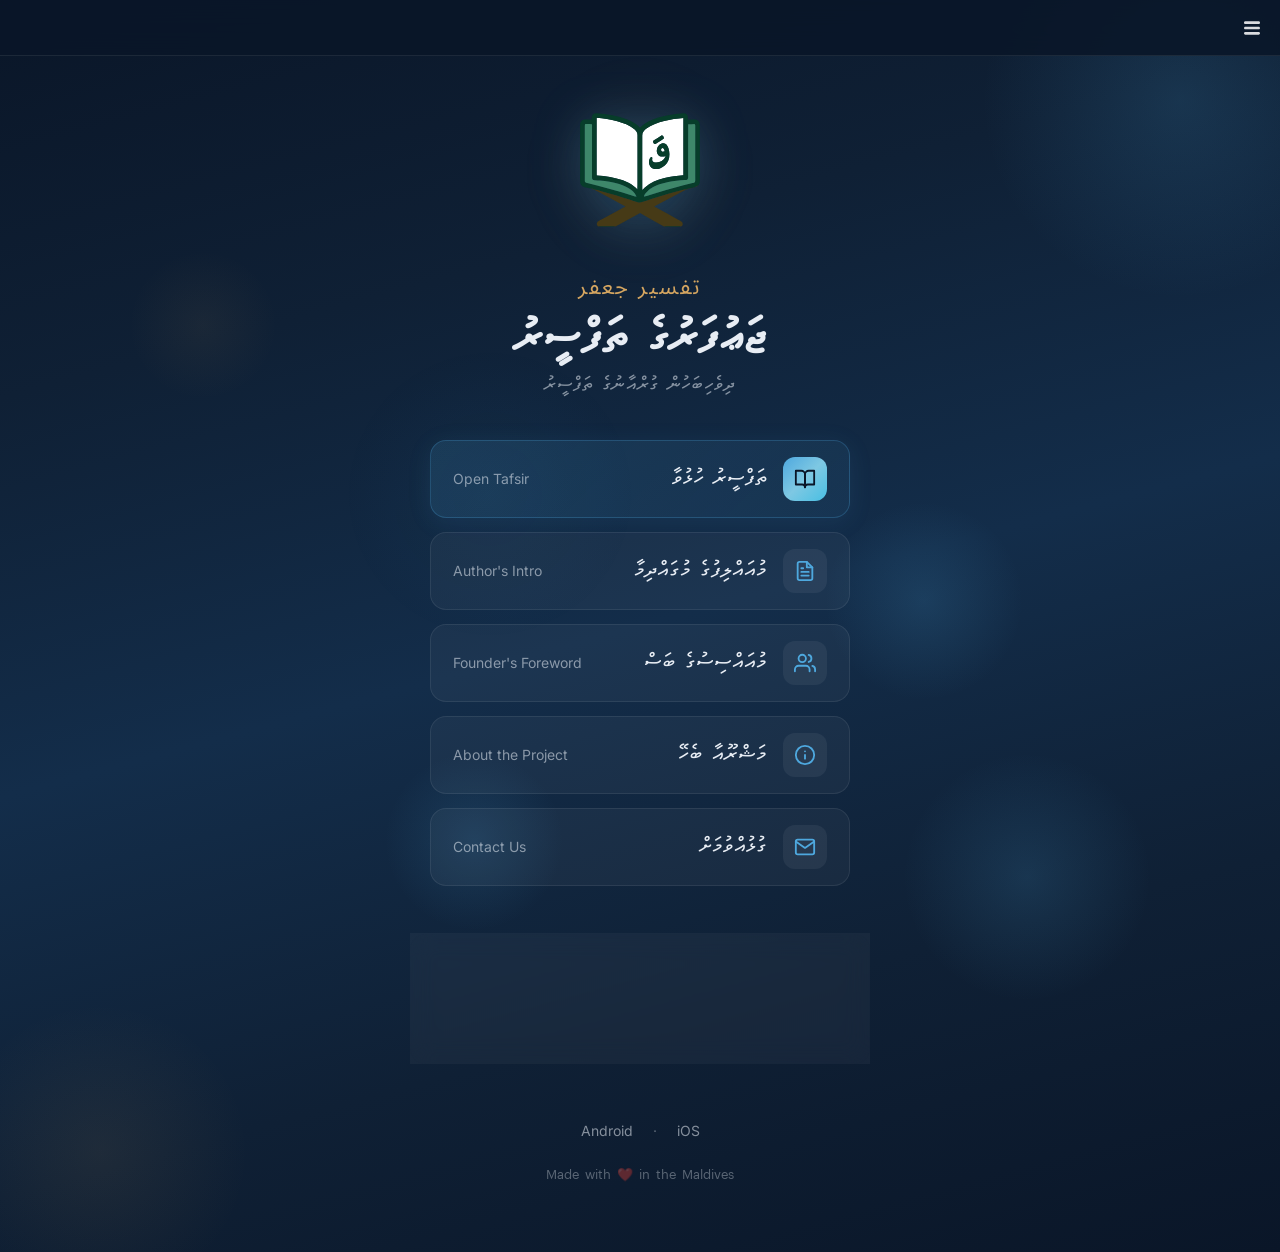
<file: app/src/main/assets/books/index.html>
<!doctype html>
<html lang="dv" class="notranslate" translate="no">
  <head>
    <meta name="google" content="notranslate" />
    <title>ޖަޢުފަރުގެ ތަފްސީރު</title>
    <meta
      name="description"
      content="ޖަޢުފަރު ފައިޒުގެ ދިވެހި ތަފްސީރު | Jaufar's Dhivehi Tafsir App"
    />
    <meta
      name="keywords"
      content="jaufar tafsir, dhivehi tafsir, quran dhivehi, ޖަޢުފަރުގެ ތަފްސީރު, ތަފްސީރު, ޤުރްއާން, ދިވެހި"
    />
    <meta charset="utf-8" />
    <meta name="viewport" content="width=device-width, initial-scale=1" />
    <meta itemprop="name" content="Jaufar Tafsir" />
    <meta itemprop="description" content="ޖަޢުފަރުގެ ތަފްސީރު" />
    <meta itemprop="image" content="../img/logo/logo.svg" />
    <meta property="og:title" content="Jaufar Tafsir" />
    <meta property="og:type" content="website" />
    <meta property="og:image" content="../img/logo/logo.svg" />
    <link rel="icon" href="../img/logo/logo.svg" type="image/svg+xml" />
    <meta name="theme-color" content="#0a1628" />

    <!-- Fonts -->
    <link rel="preconnect" href="https://fonts.googleapis.com" />
    <link rel="preconnect" href="https://fonts.gstatic.com" crossorigin />
    <link
      href="https://fonts.googleapis.com/css2?family=Inter:wght@300;400;500;600;700&display=swap"
      rel="stylesheet"
    />

    <style>
      /* Critical styles to prevent FOUC and huge logo */
      :root {
        --home-bg: #0a1628;
      }
      html {
        background-color: var(--home-bg);
        visibility: hidden;
        opacity: 0;
      }
      .home-logo {
        width: 120px;
        height: 120px;
        max-width: 120px;
      }
      @media (max-width: 599px) {
        .home-logo {
          width: 96px;
          height: 96px;
        }
      }
    </style>

    <!-- Load CSS synchronously for local assets to prevent FOUC -->
    <link rel="stylesheet" href="../css/app-theme.css" />
    <link rel="stylesheet" href="../css/base-styles.css" />
    <link rel="stylesheet" href="../css/navbar.css" />
    <script src="../js/navbar.js"></script>

    <!-- index specific resources -->
    <link rel="stylesheet" href="../css/index.css" />
    <script src="../js/index.js"></script>
  </head>

  <body>
    <div id="navbar-container"></div>

    <!-- Hero Section -->
    <main class="home-main" id="homeMain">
      <!-- Animated background particles -->
      <div class="particles" aria-hidden="true">
        <div class="particle"></div>
        <div class="particle"></div>
        <div class="particle"></div>
        <div class="particle"></div>
        <div class="particle"></div>
        <div class="particle"></div>
      </div>

      <!-- Logo Area -->
      <div class="home-logo-wrapper" id="logoWrapper">
        <div class="home-logo-glow"></div>
        <img
          src="../img/logo/logo-noText.svg"
          alt="Jaufar Tafsir Logo"
          class="home-logo"
          id="homeLogo"
          width="120"
          height="120"
        />
      </div>

      <!-- App Title -->
      <h1 class="home-title" id="homeTitle">
        <span class="home-title-ar">تفسير جعفر</span>
        <span class="home-title-dv">ޖަޢުފަރުގެ ތަފްސީރު</span>
      </h1>

      <p class="home-subtitle" id="homeSubtitle">
        ދިވެހިބަހުން ގުރްއާނުގެ ތަފްސީރު
      </p>

      <!-- Action Buttons -->
      <nav class="home-nav" id="homeNav" aria-label="Main Navigation">
        <a
          href="../books/jaufarTafsir.html"
          class="home-btn home-btn-primary"
          id="btnOpenTafsir"
        >
          <span class="home-btn-icon">
            <svg
              viewBox="0 0 24 24"
              fill="none"
              stroke="currentColor"
              stroke-width="2"
              stroke-linecap="round"
              stroke-linejoin="round"
            >
              <path d="M2 3h6a4 4 0 0 1 4 4v14a3 3 0 0 0-3-3H2z"></path>
              <path d="M22 3h-6a4 4 0 0 0-4 4v14a3 3 0 0 1 3-3h7z"></path>
            </svg>
          </span>
          <span class="home-btn-text">ތަފްސީރު ހުޅުވާ</span>
          <span class="home-btn-subtitle">Open Tafsir</span>
        </a>

        <a href="../page/forewordAuthor.html" class="home-btn" id="btnForeword">
          <span class="home-btn-icon">
            <svg
              viewBox="0 0 24 24"
              fill="none"
              stroke="currentColor"
              stroke-width="2"
              stroke-linecap="round"
              stroke-linejoin="round"
            >
              <path
                d="M14 2H6a2 2 0 0 0-2 2v16a2 2 0 0 0 2 2h12a2 2 0 0 0 2-2V8z"
              ></path>
              <polyline points="14 2 14 8 20 8"></polyline>
              <line x1="16" y1="13" x2="8" y2="13"></line>
              <line x1="16" y1="17" x2="8" y2="17"></line>
              <polyline points="10 9 9 9 8 9"></polyline>
            </svg>
          </span>
          <span class="home-btn-text">މުއައްލިފުގެ މުގައްދިމާ</span>
          <span class="home-btn-subtitle">Author's Intro</span>
        </a>

        <a
          href="../page/forewordFounder.html"
          class="home-btn"
          id="btnAboutTeam"
        >
          <span class="home-btn-icon">
            <svg
              viewBox="0 0 24 24"
              fill="none"
              stroke="currentColor"
              stroke-width="2"
              stroke-linecap="round"
              stroke-linejoin="round"
            >
              <path d="M17 21v-2a4 4 0 0 0-4-4H5a4 4 0 0 0-4 4v2"></path>
              <circle cx="9" cy="7" r="4"></circle>
              <path d="M23 21v-2a4 4 0 0 0-3-3.87"></path>
              <path d="M16 3.13a4 4 0 0 1 0 7.75"></path>
            </svg>
          </span>
          <span class="home-btn-text">މުއައްސިސުގެ ބަސް</span>
          <span class="home-btn-subtitle">Founder's Foreword</span>
        </a>

        <a href="../page/about.html" class="home-btn" id="btnAboutProject">
          <span class="home-btn-icon">
            <svg
              viewBox="0 0 24 24"
              fill="none"
              stroke="currentColor"
              stroke-width="2"
              stroke-linecap="round"
              stroke-linejoin="round"
            >
              <circle cx="12" cy="12" r="10"></circle>
              <line x1="12" y1="16" x2="12" y2="12"></line>
              <line x1="12" y1="8" x2="12.01" y2="8"></line>
            </svg>
          </span>
          <span class="home-btn-text">މަޝްރޫއާ ބެހޭ</span>
          <span class="home-btn-subtitle">About the Project</span>
        </a>

        <a href="../page/contact.html" class="home-btn" id="btnContact">
          <span class="home-btn-icon">
            <svg
              viewBox="0 0 24 24"
              fill="none"
              stroke="currentColor"
              stroke-width="2"
              stroke-linecap="round"
              stroke-linejoin="round"
            >
              <path
                d="M4 4h16c1.1 0 2 .9 2 2v12c0 1.1-.9 2-2 2H4c-1.1 0-2-.9-2-2V6c0-1.1.9-2 2-2z"
              ></path>
              <polyline points="22,6 12,13 2,6"></polyline>
            </svg>
          </span>
          <span class="home-btn-text">ގުޅުއްވުމަށް</span>
          <span class="home-btn-subtitle">Contact Us</span>
        </a>
      </nav>

      <!-- Inspirational Quote -->
      <div class="home-quote" id="homeQuote">
        <p class="home-quote-text">
          "ހަމަކަށަވަރުން މި ޤުރްއާން އެންމެ ސީދާ މަގަށް މަގުދައްކައެވެ."
        </p>
        <span class="home-quote-ref">[الإسراء 9]</span>
      </div>

      <!-- Version & Footer -->
      <footer class="home-footer" id="homeFooter">
        <div class="home-footer-links">
          <a
            href="https://play.google.com/store/apps/details?id=com.jaufar.tafsir"
            target="_blank"
            class="home-footer-link"
            id="footerAndroid"
            >iOS</a
          >
          <span class="home-footer-divider">·</span>
          <a
            href="https://play.google.com/store/apps/details?id=com.jaufar.tafsir"
            target="_blank"
            class="home-footer-link"
            id="footerWindows"
            >Android</a
          >
        </div>
        <p class="home-footer-credit">Made with ❤️ in the Maldives</p>
      </footer>
    </main>

    <!-- Google Analytics -->
    <script
      async
      src="https://www.googletagmanager.com/gtag/js?id=G-HL24Q9NN24"
    ></script>
    <script>
      window.dataLayer = window.dataLayer || [];
      function gtag() {
        dataLayer.push(arguments);
      }
      gtag("js", new Date());
      gtag("config", "G-HL24Q9NN24");
    </script>
  </body>
</html>
</file>
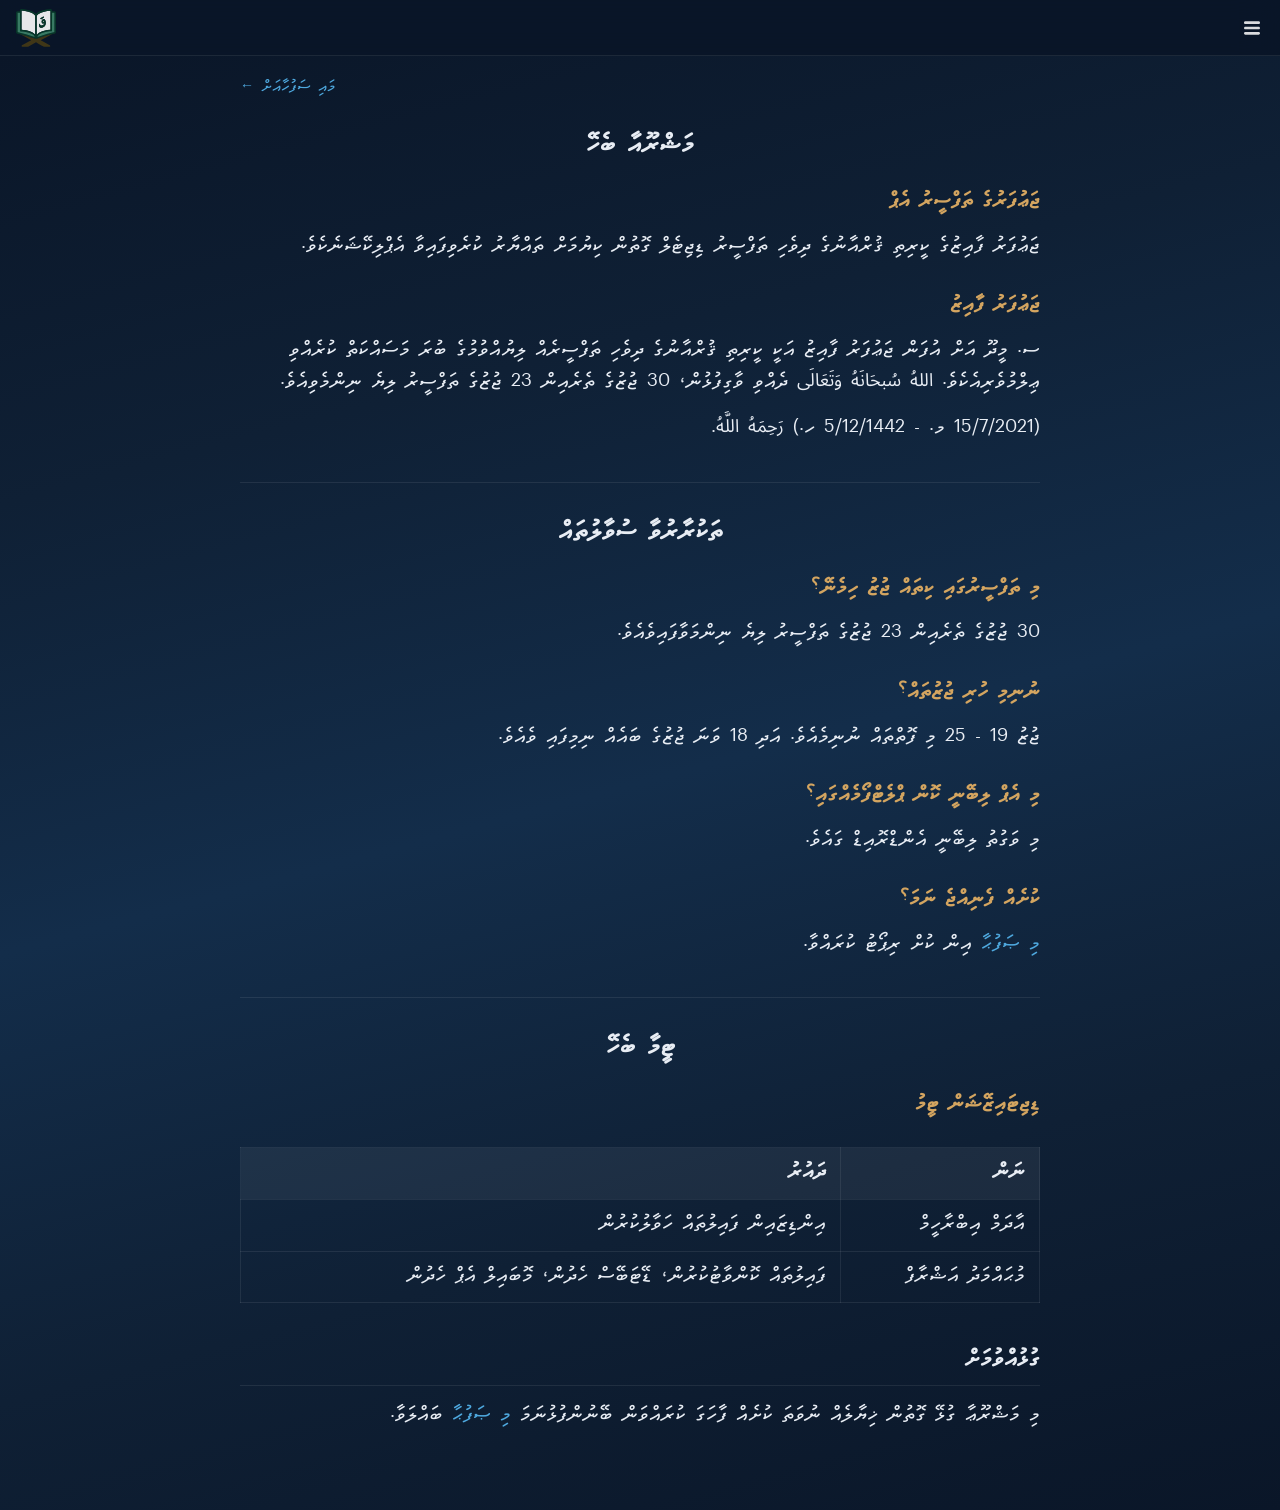
<file: app/src/main/assets/page/about.html>
<!doctype html>
<html lang="dv" class="notranslate" translate="no">
  <head>
    <meta name="google" content="notranslate" />
    <meta charset="UTF-8" />
    <meta name="viewport" content="width=device-width, initial-scale=1.0" />
    <title>މަޝްރޫއާ ބެހޭ</title>
    <meta name="description" content="ޖަޢުފަރުގެ ތަފްސީރު - މަޝްރޫއާ ބެހޭ" />
    <meta name="keywords" content="jaufar tafsir, quran, dhivehi" />
    <meta name="theme-color" content="#0a1628" />
    <meta itemprop="name" content="މަޝްރޫއާ ބެހޭ" />
    <meta itemprop="description" content="ޖަޢުފަރުގެ ތަފްސީރު" />
    <meta itemprop="image" content="../img/logo/logo.svg" />
    <meta property="og:title" content="މަޝްރޫއާ ބެހޭ" />
    <meta property="og:type" content="website" />
    <meta property="og:image" content="../img/logo/logo.svg" />
    <link rel="icon" href="../img/logo/logo.svg" type="image/svg+xml" />
    <style>
      html {
        visibility: hidden;
        opacity: 0;
      }
    </style>
    <link rel="stylesheet" href="../css/app-theme.css" />
    <link
      rel="stylesheet"
      href="../css/navbar.css"
      media="print"
      onload="this.media = 'all'"
    />
    <link rel="stylesheet" href="../css/markdown-page.css" />
    <script src="../js/navbar.js"></script>
    <script src="../js/marked.min.js"></script>
  </head>
  <body>
    <div id="navbar-container"></div>
    <div class="app-page">
      <div class="app-container">
        <a href="../books/index.html" class="app-back-link"
          >← މައި ސަފުހާއަށް</a
        >
        <div id="skeleton">
          <div class="skeleton skeleton-title"></div>
          <div class="skeleton skeleton-text"></div>
          <div class="skeleton skeleton-text"></div>
          <div class="skeleton skeleton-paragraph"></div>
        </div>
        <div id="content" dir="auto" style="display: none"></div>
      </div>
    </div>
    <script src="../js/markdown-loader.js"></script>
    <script>
      initializePage("about.md");
    </script>
  </body>
</html>
</file>
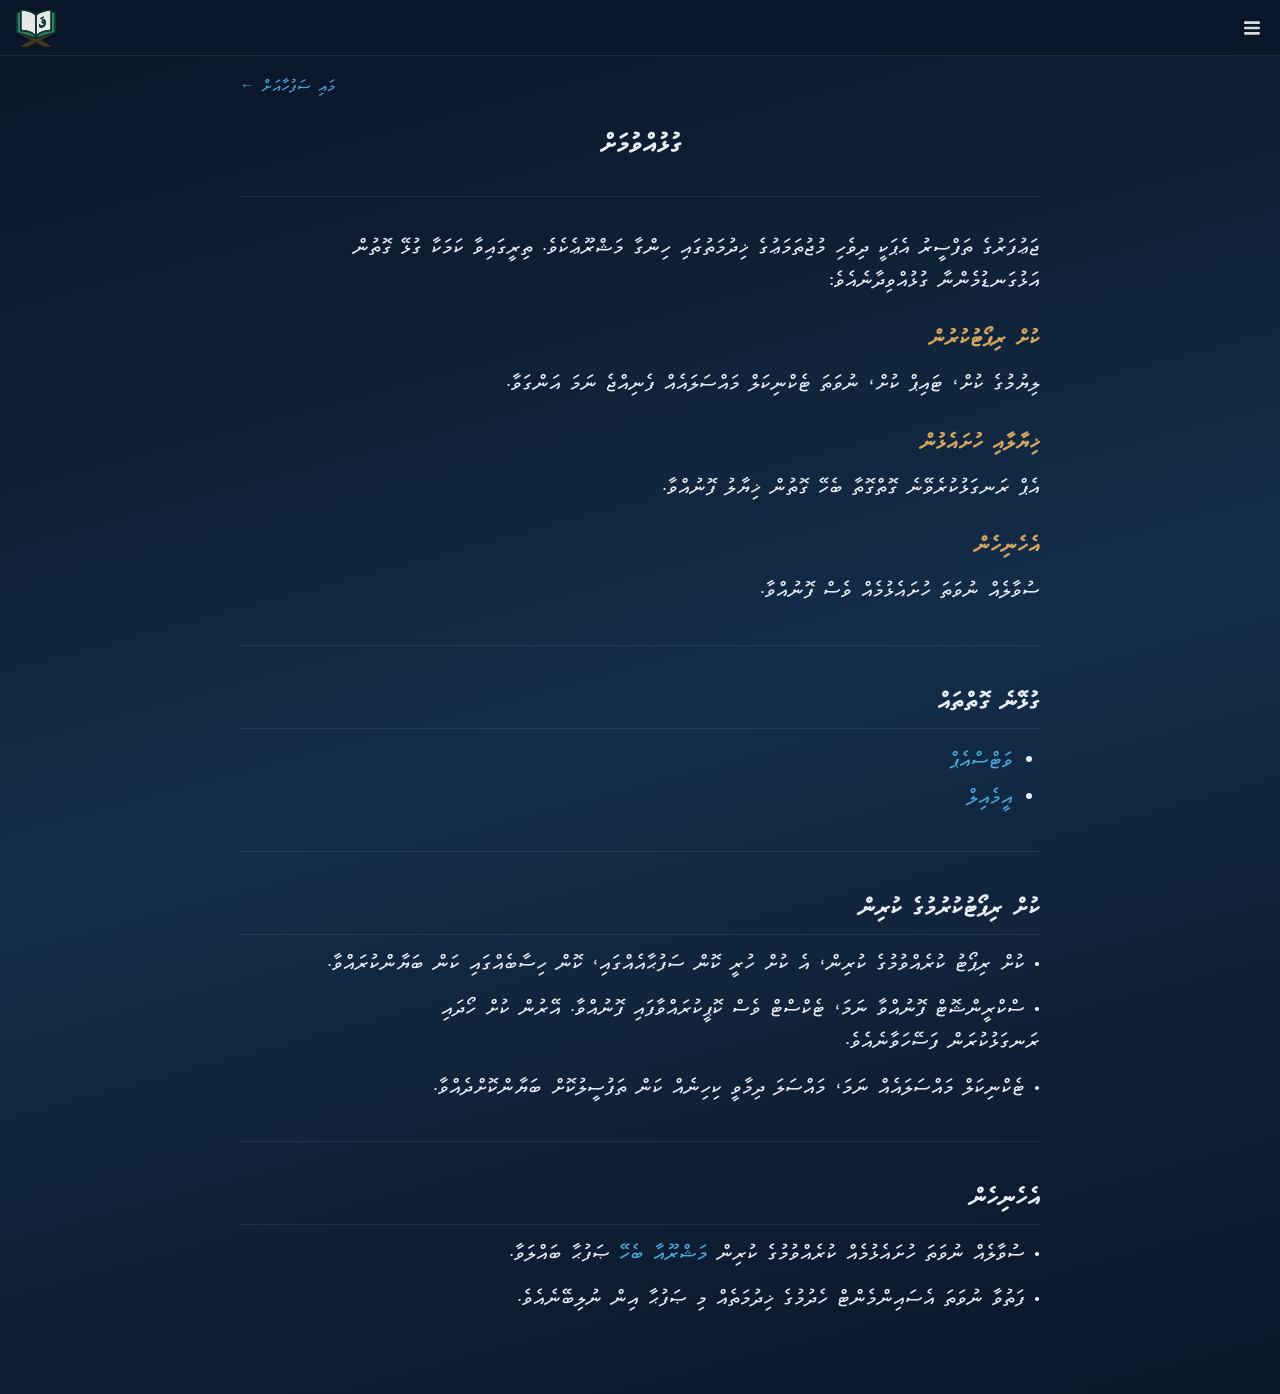
<file: app/src/main/assets/page/contact.html>
<!doctype html>
<html lang="dv" class="notranslate" translate="no">
  <head>
    <meta name="google" content="notranslate" />
    <meta charset="UTF-8" />
    <meta name="viewport" content="width=device-width, initial-scale=1.0" />
    <title>ގުޅުއްވުމަށް</title>
    <meta name="description" content="ޖަޢުފަރުގެ ތަފްސީރު - ގުޅުއްވުމަށް" />
    <meta name="keywords" content="jaufar tafsir, quran, dhivehi, contact" />
    <meta name="theme-color" content="#0a1628" />
    <meta itemprop="name" content="ގުޅުއްވުމަށް" />
    <meta itemprop="description" content="ޖަޢުފަރުގެ ތަފްސީރު" />
    <meta itemprop="image" content="../img/logo/logo.svg" />
    <meta property="og:title" content="ގުޅުއްވުމަށް" />
    <meta property="og:type" content="website" />
    <meta property="og:image" content="../img/logo/logo.svg" />
    <link rel="icon" href="../img/logo/logo.svg" type="image/svg+xml" />
    <style>
      html {
        visibility: hidden;
        opacity: 0;
      }
    </style>
    <link rel="stylesheet" href="../css/app-theme.css" />
    <link
      rel="stylesheet"
      href="../css/navbar.css"
      media="print"
      onload="this.media = 'all'"
    />
    <link rel="stylesheet" href="../css/markdown-page.css" />
    <script src="../js/navbar.js"></script>
    <script src="../js/marked.min.js"></script>
  </head>
  <body>
    <div id="navbar-container"></div>
    <div class="app-page">
      <div class="app-container">
        <a href="../books/index.html" class="app-back-link"
          >← މައި ސަފުހާއަށް</a
        >
        <div id="skeleton">
          <div class="skeleton skeleton-title"></div>
          <div class="skeleton skeleton-text"></div>
          <div class="skeleton skeleton-text"></div>
          <div class="skeleton skeleton-paragraph"></div>
        </div>
        <div id="content" dir="auto" style="display: none"></div>
      </div>
    </div>
    <script src="../js/markdown-loader.js"></script>
    <script>
      initializePage("contact.md");
    </script>
  </body>
</html>
</file>
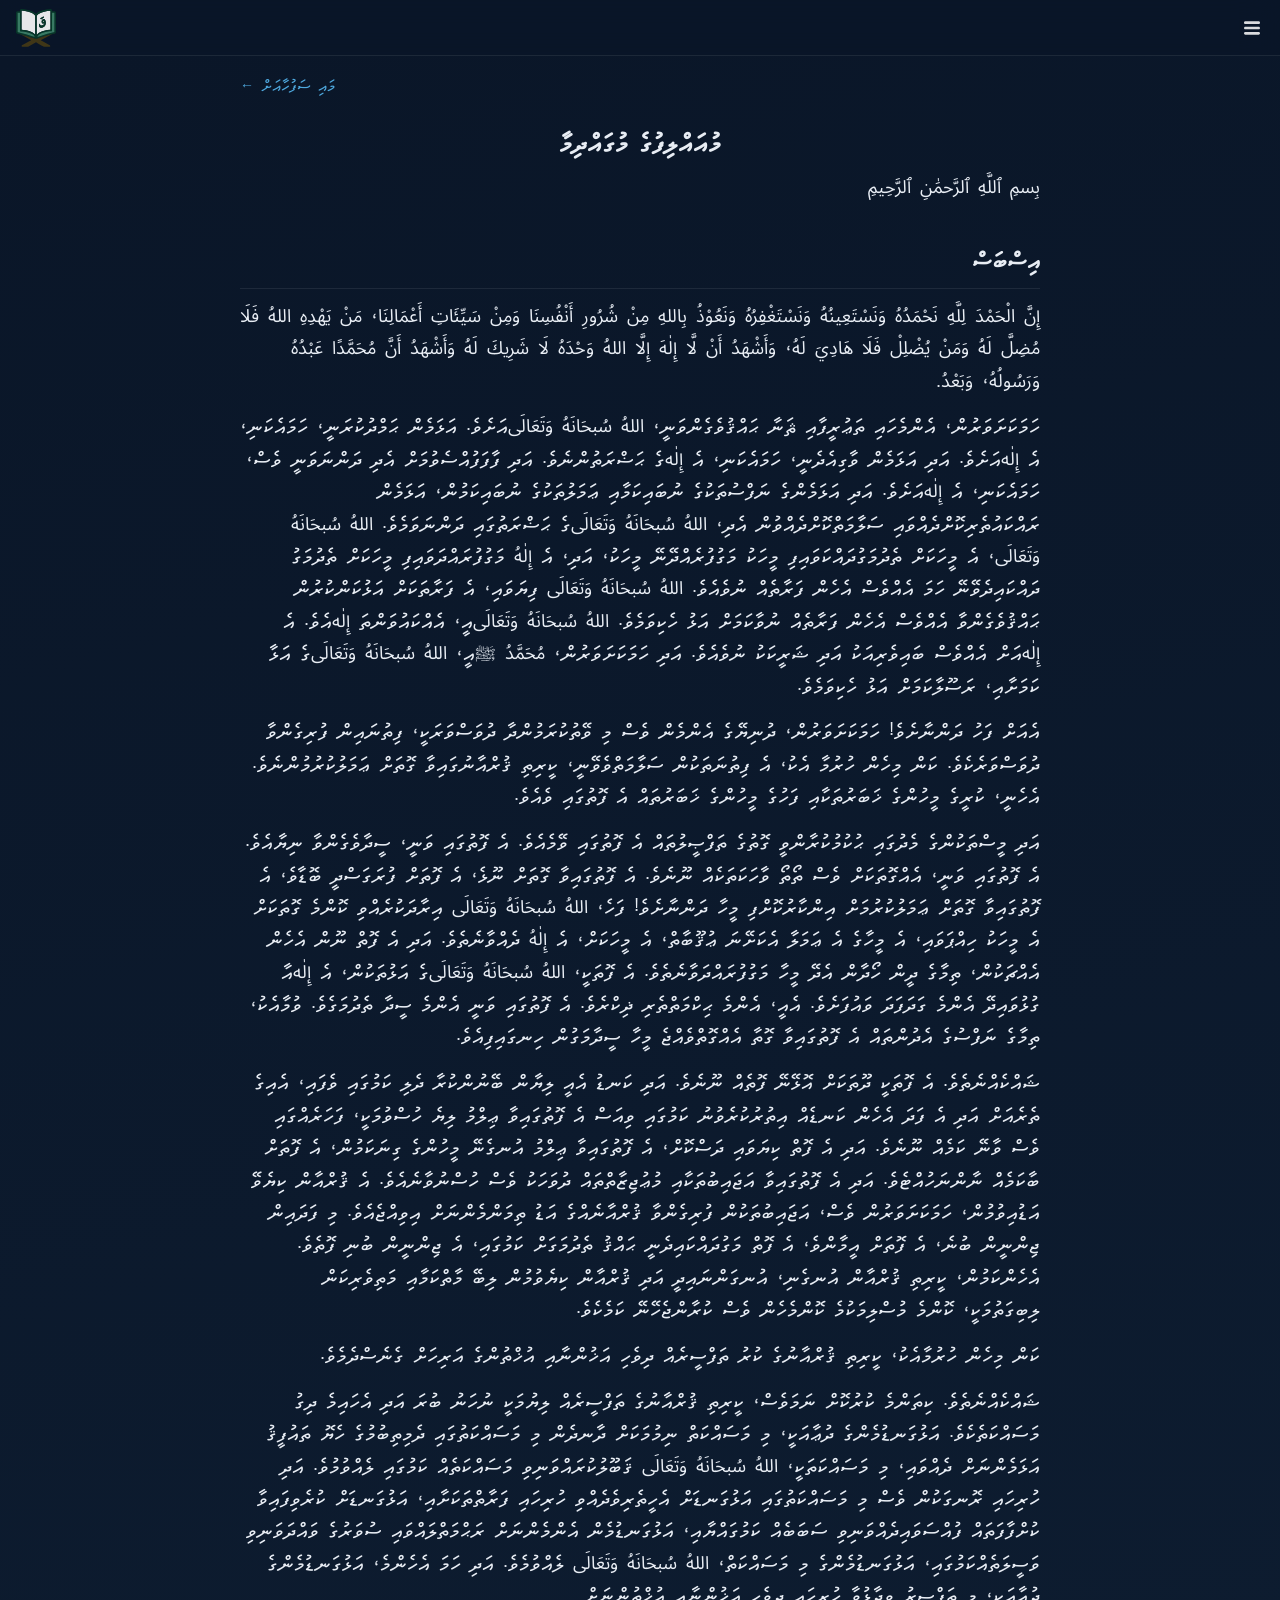
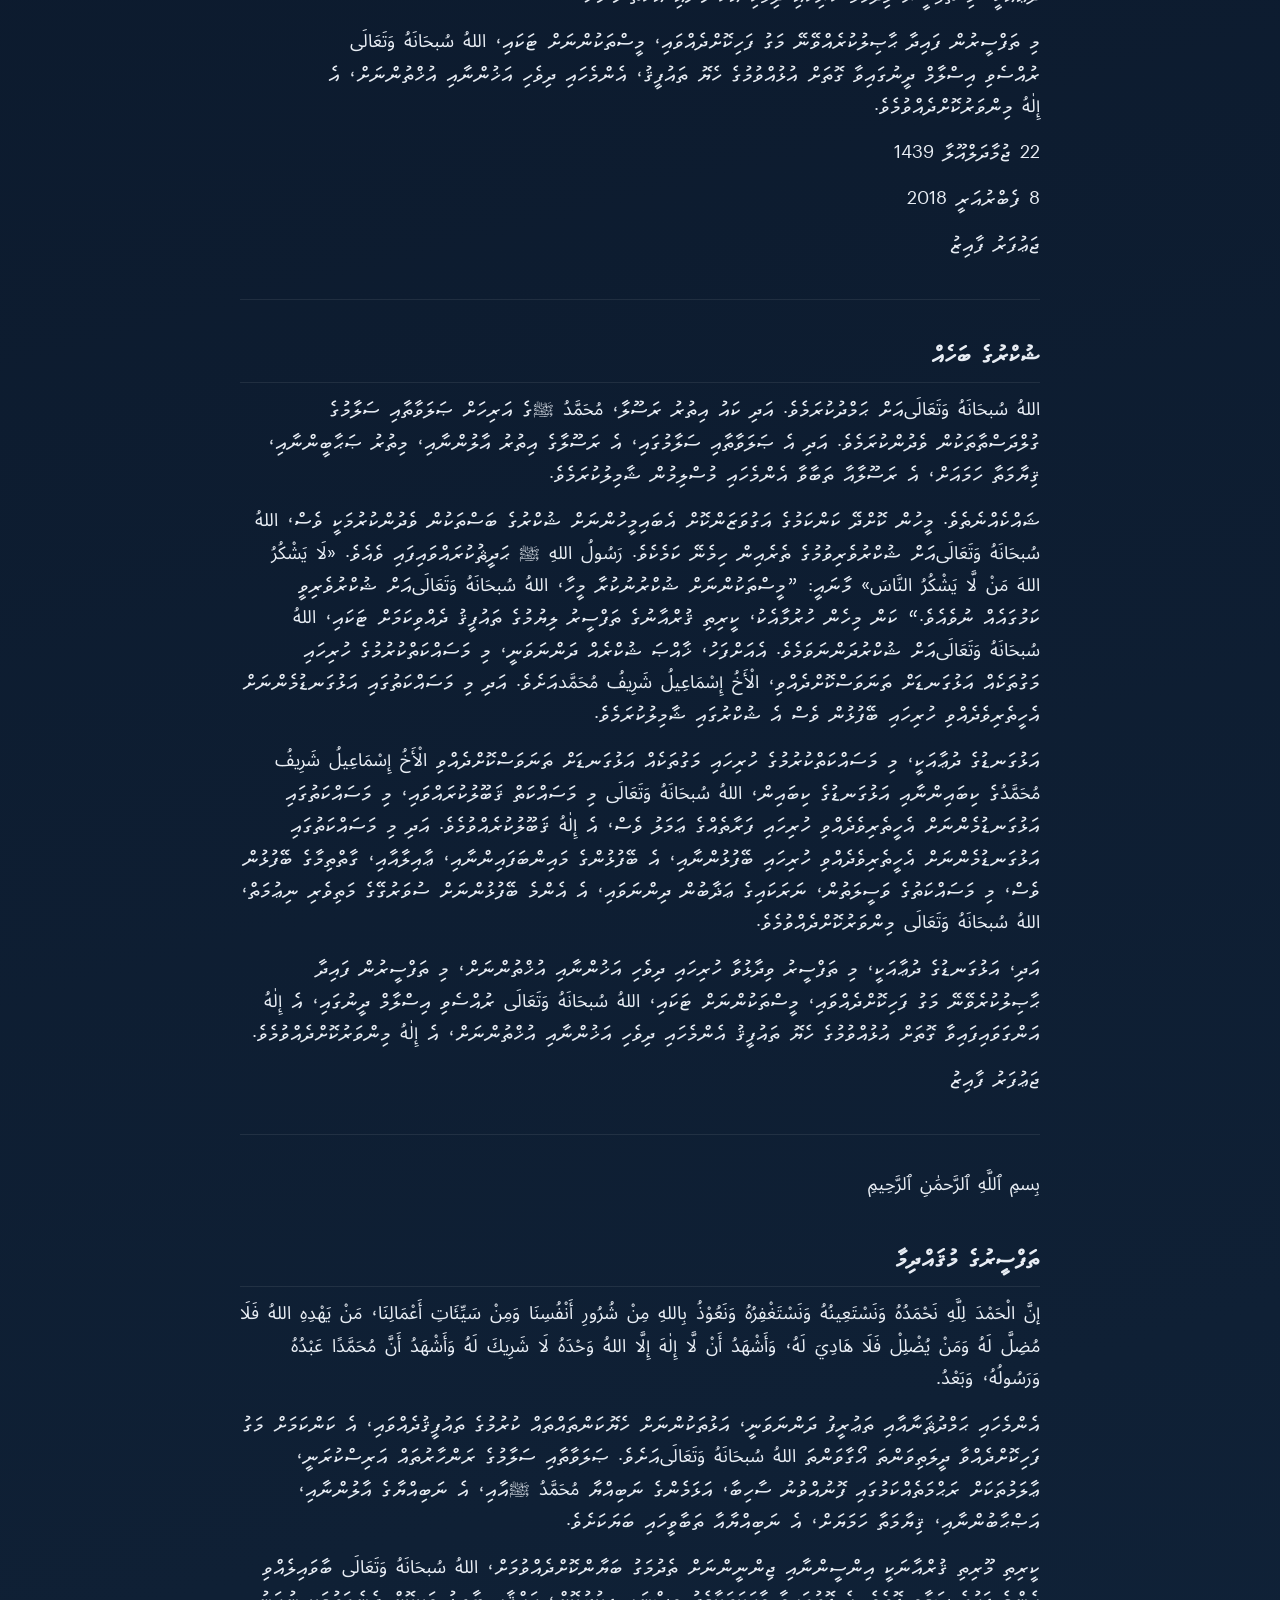
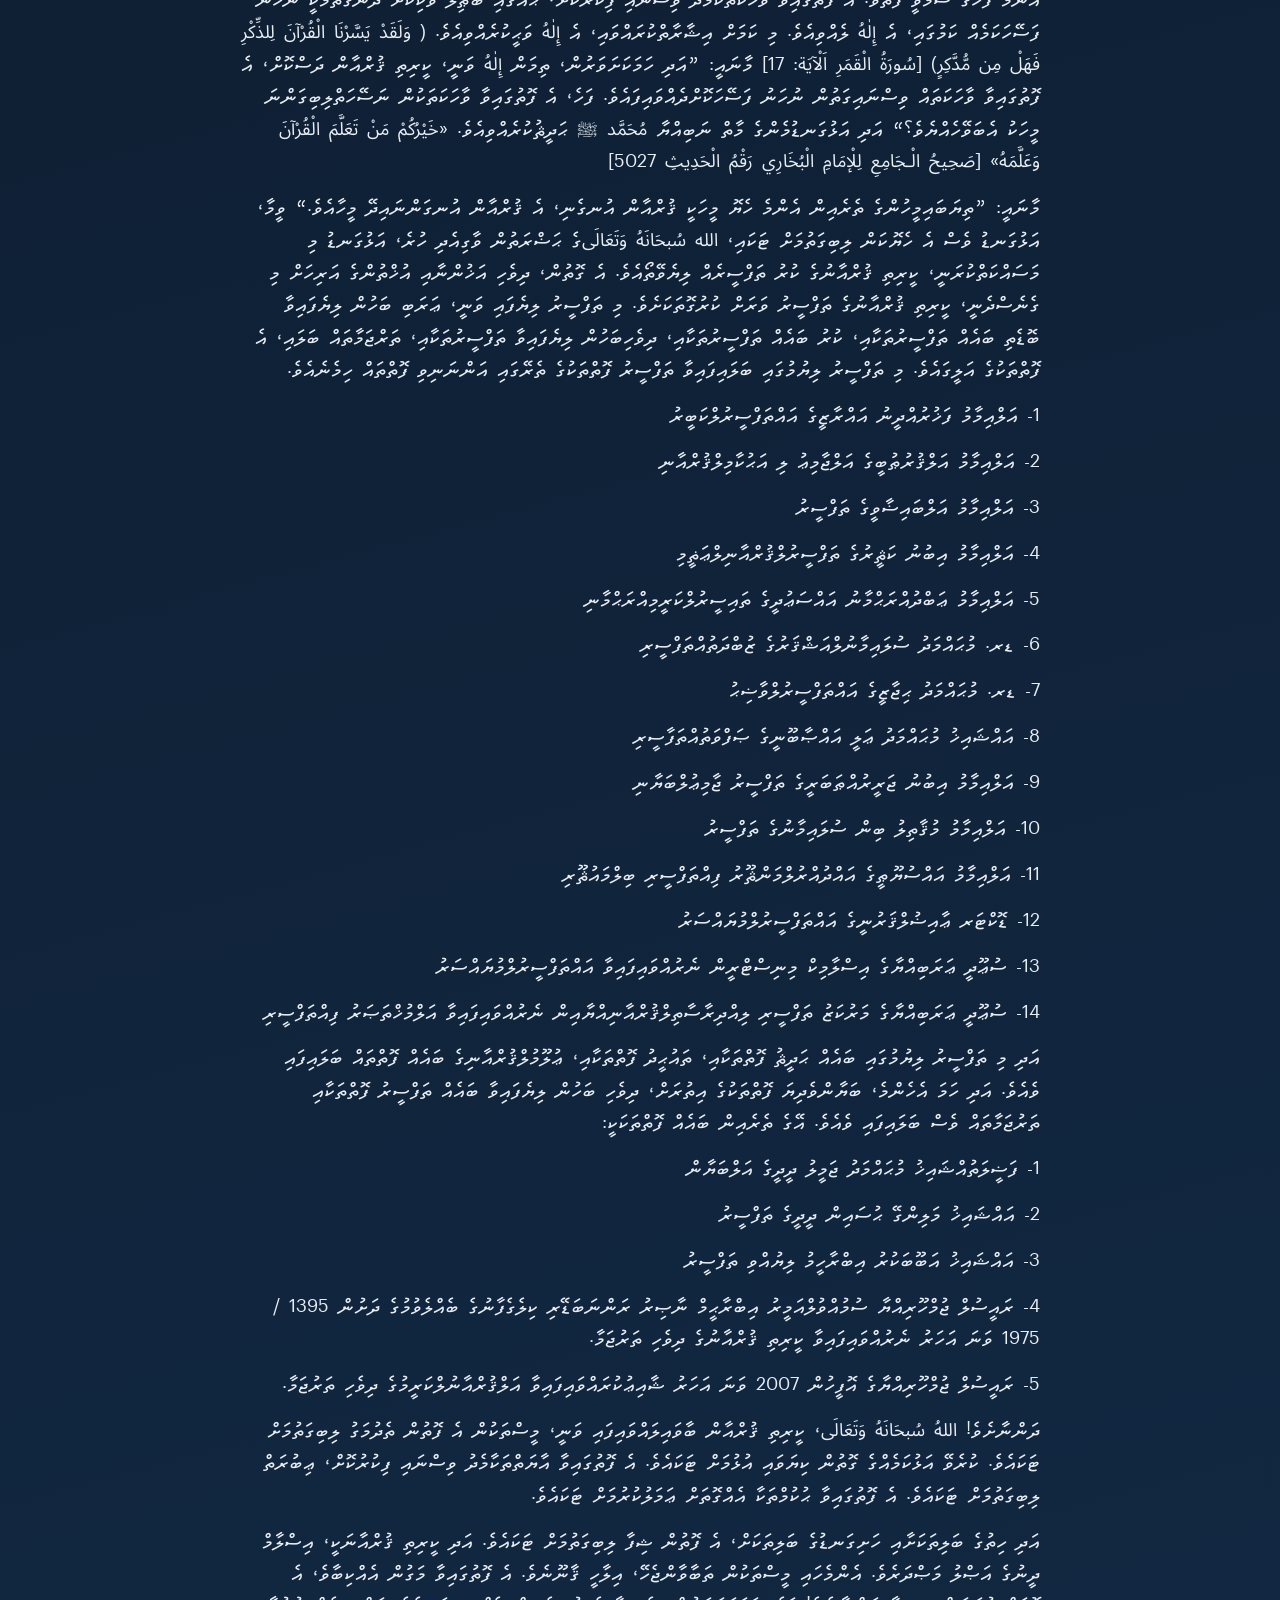
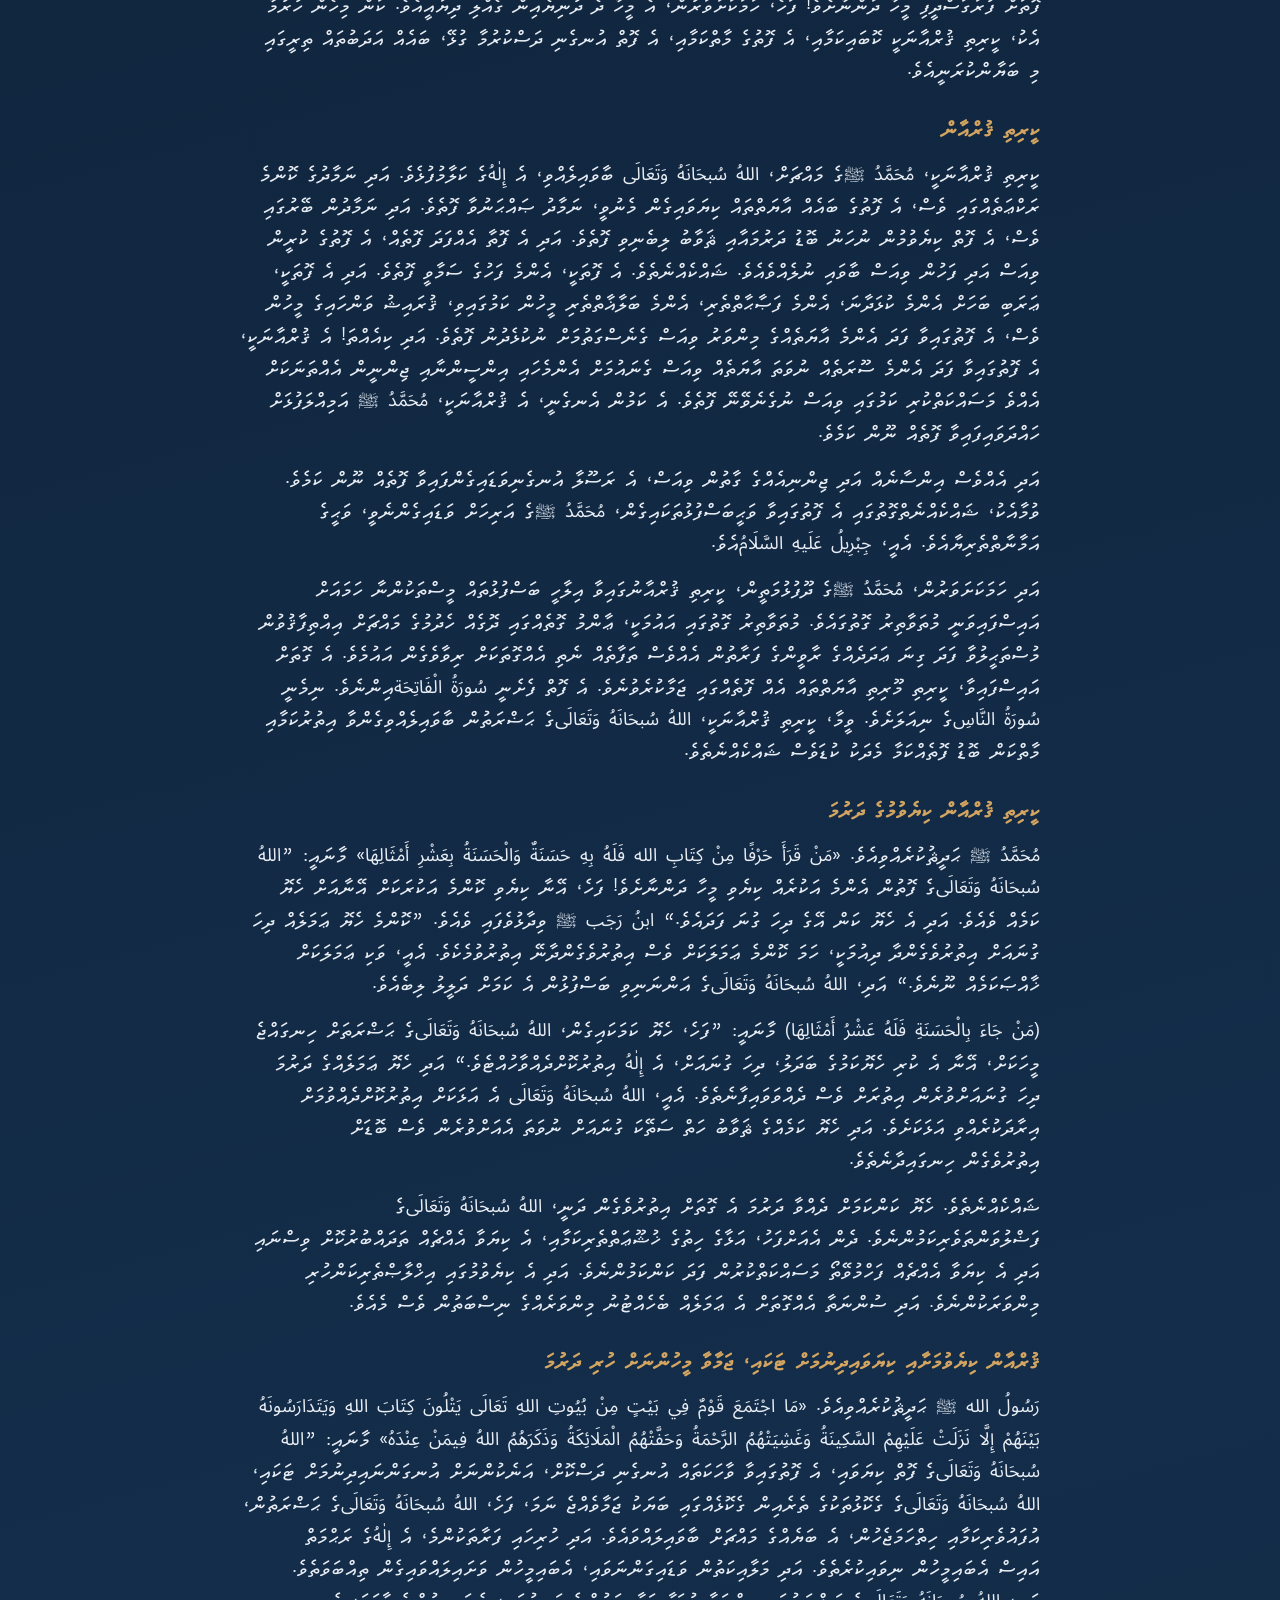
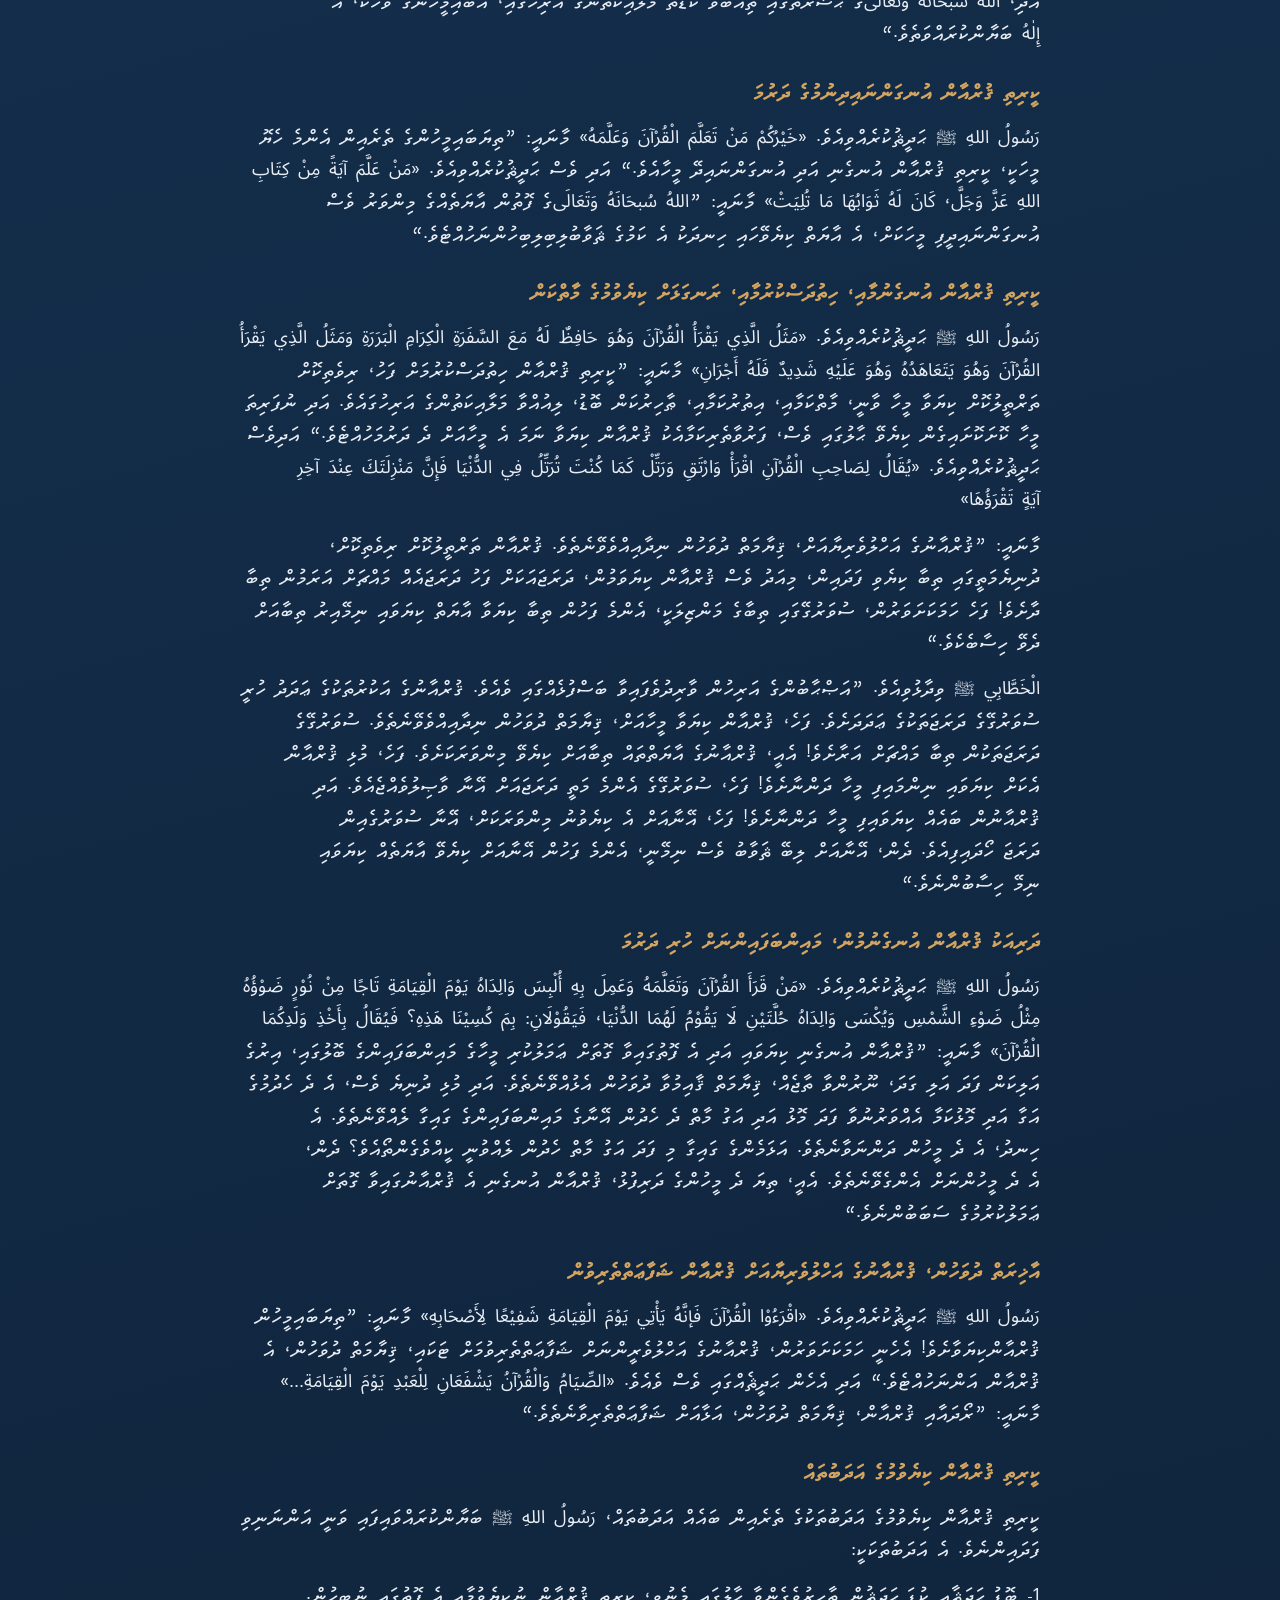
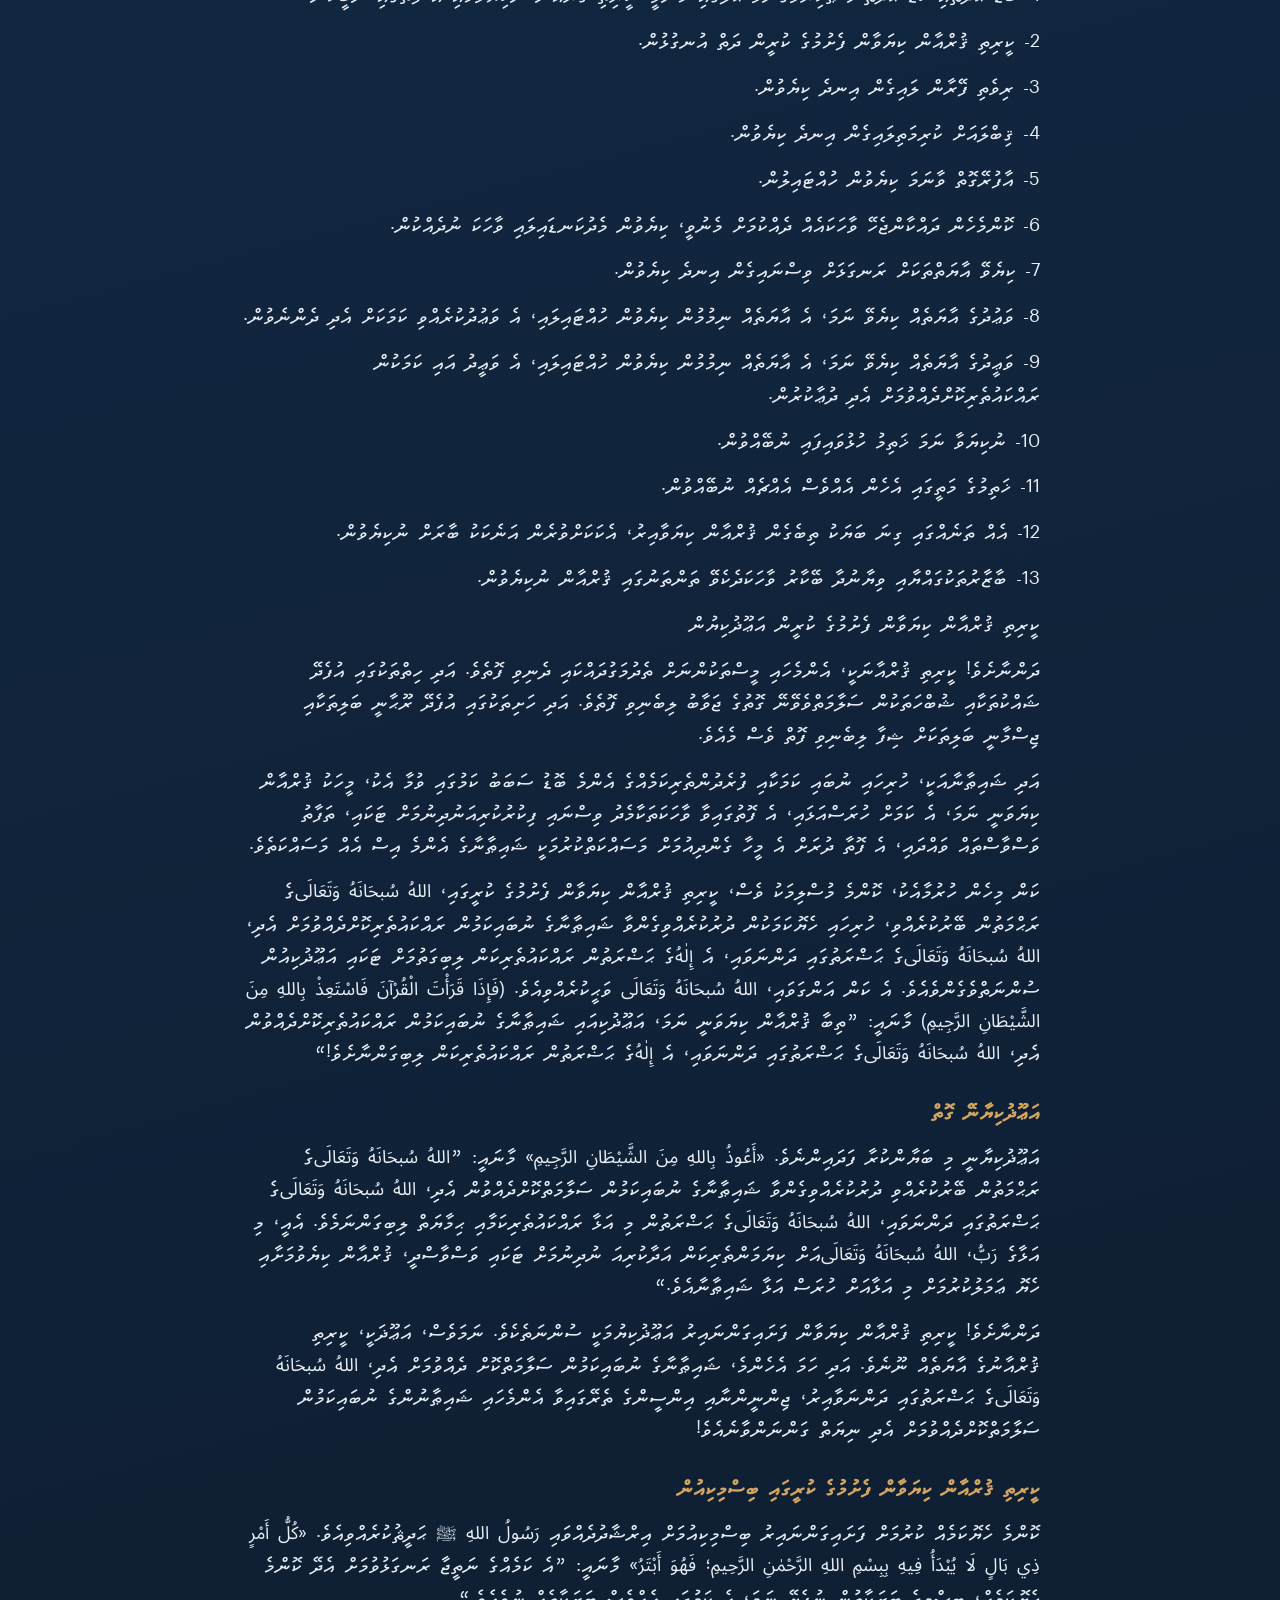
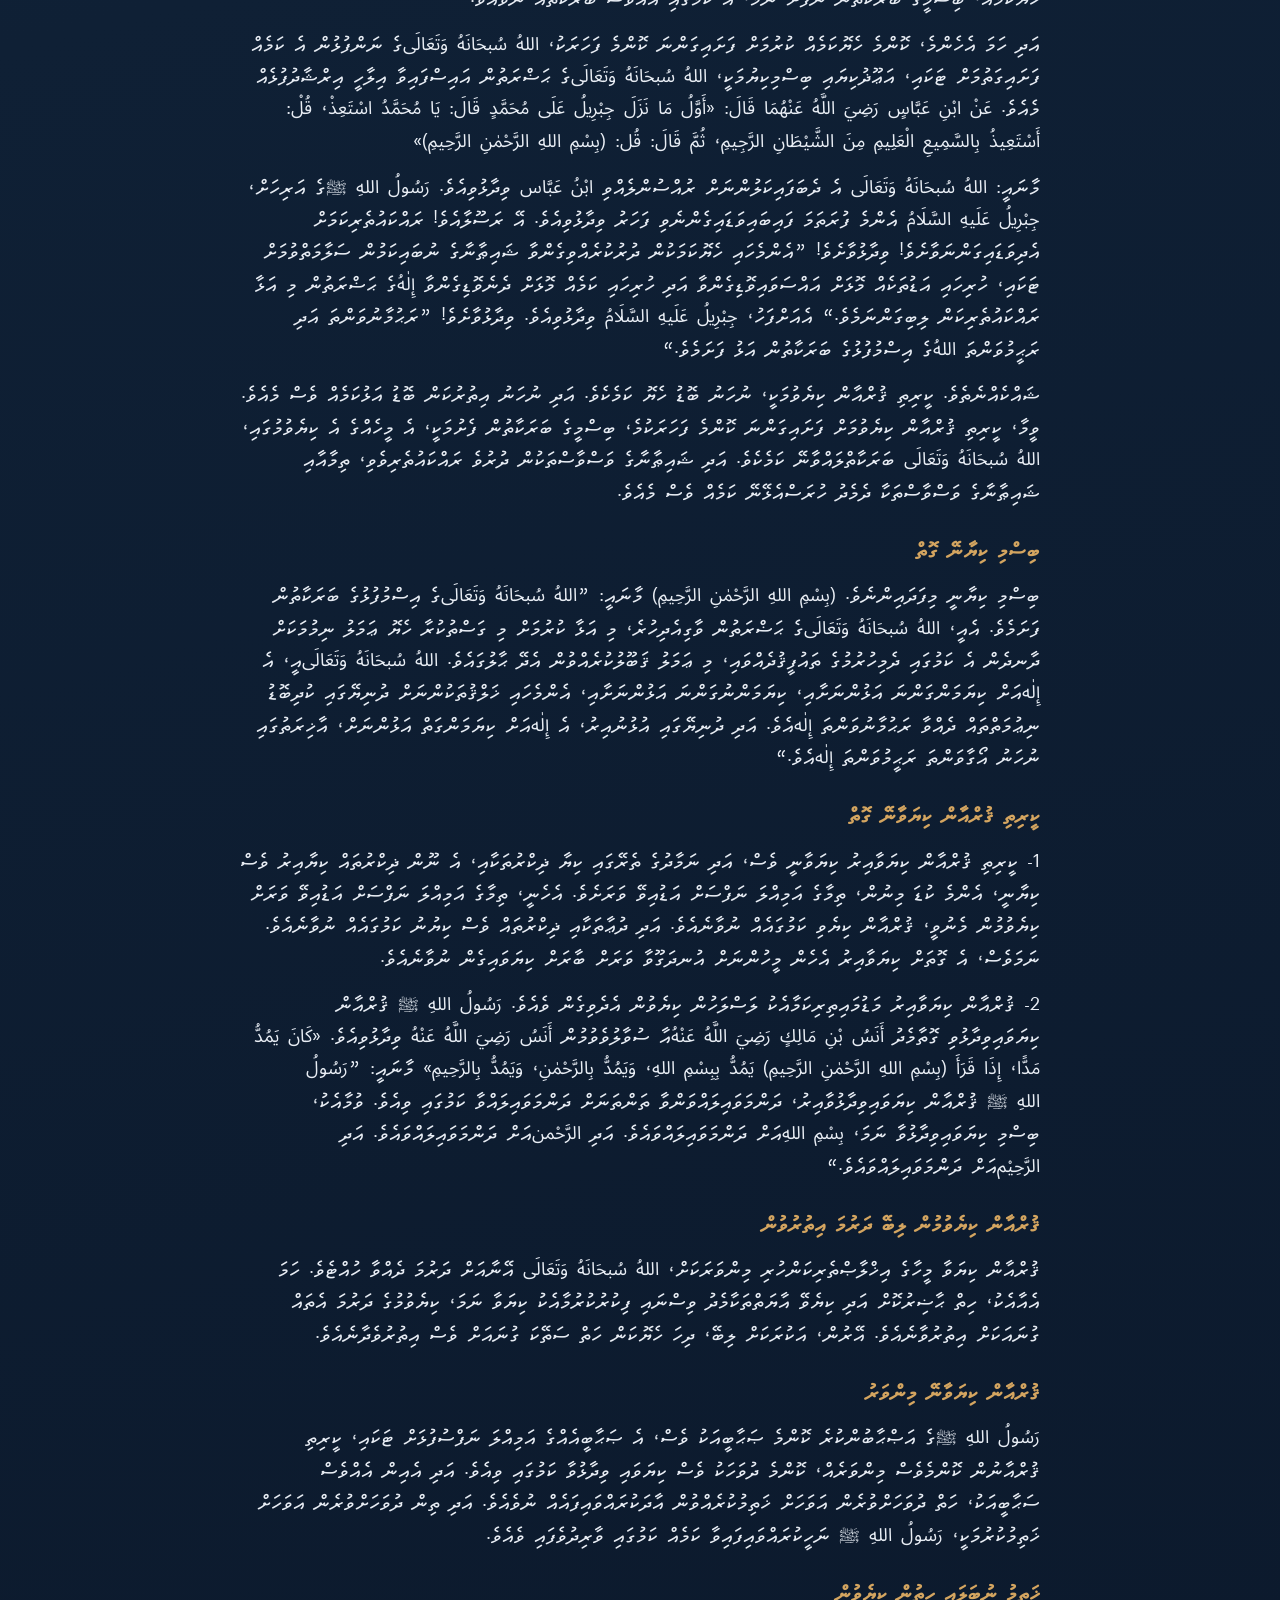
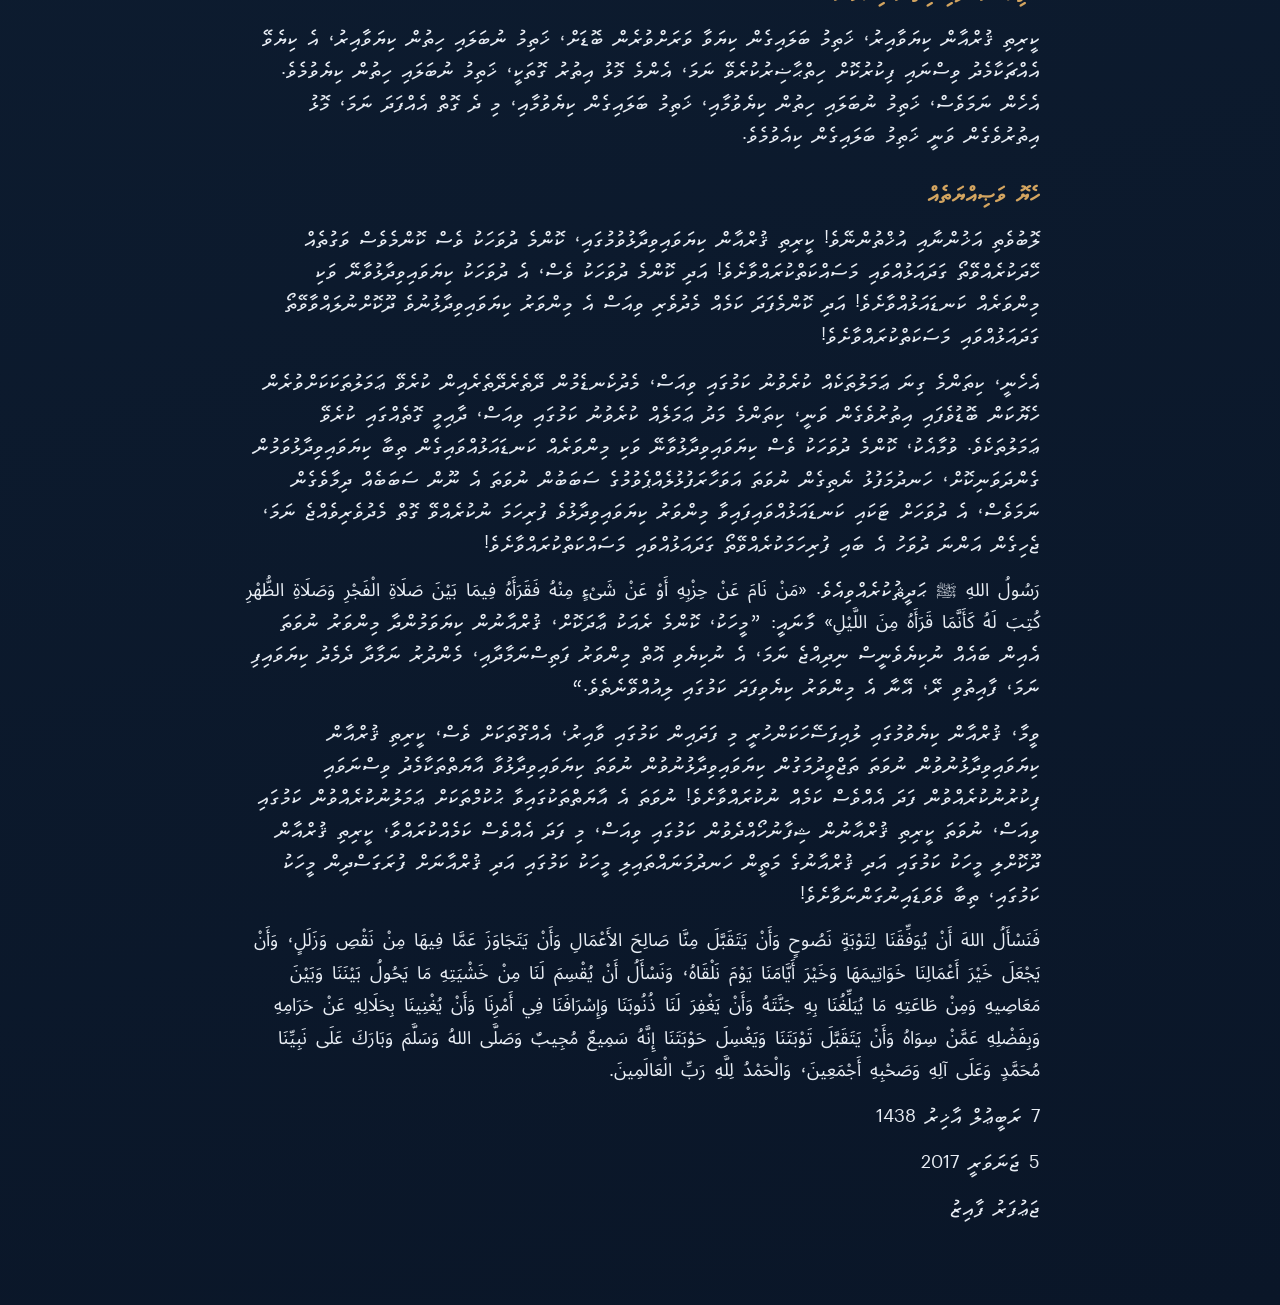
<file: app/src/main/assets/page/forewordAuthor.html>
<!doctype html>
<html lang="dv" class="notranslate" translate="no">
  <head>
    <meta name="google" content="notranslate" />
    <meta charset="UTF-8" />
    <meta name="viewport" content="width=device-width, initial-scale=1.0" />
    <title>ފެށުމުގެ ބަސް</title>
    <meta name="description" content="ޖަޢުފަރުގެ ތަފްސީރު - ފެށުމުގެ ބަސް" />
    <meta name="keywords" content="jaufar tafsir, quran, dhivehi" />
    <meta name="theme-color" content="#0a1628" />
    <meta itemprop="name" content="ފެށުމުގެ ބަސް" />
    <meta itemprop="description" content="ޖަޢުފަރުގެ ތަފްސީރު" />
    <meta itemprop="image" content="../img/logo/logo.svg" />
    <meta property="og:title" content="ފެށުމުގެ ބަސް" />
    <meta property="og:type" content="website" />
    <meta property="og:image" content="../img/logo/logo.svg" />
    <link rel="icon" href="../img/logo/logo.svg" type="image/svg+xml" />
    <style>
      html {
        visibility: hidden;
        opacity: 0;
      }
    </style>
    <link rel="stylesheet" href="../css/app-theme.css" />
    <link
      rel="stylesheet"
      href="../css/navbar.css"
      media="print"
      onload="this.media = 'all'"
    />
    <link rel="stylesheet" href="../css/markdown-page.css" />
    <script src="../js/navbar.js"></script>
    <script src="../js/marked.min.js"></script>
  </head>
  <body>
    <div id="navbar-container"></div>
    <div class="app-page">
      <div class="app-container">
        <a href="../books/index.html" class="app-back-link"
          >← މައި ސަފުހާއަށް</a
        >
        <div id="skeleton">
          <div class="skeleton skeleton-title"></div>
          <div class="skeleton skeleton-text"></div>
          <div class="skeleton skeleton-text"></div>
          <div class="skeleton skeleton-paragraph"></div>
        </div>
        <div id="content" dir="auto" style="display: none"></div>
      </div>
    </div>
    <script src="../js/markdown-loader.js"></script>
    <script>
      initializePage("forewordAuthor.md");
    </script>
  </body>
</html>
</file>
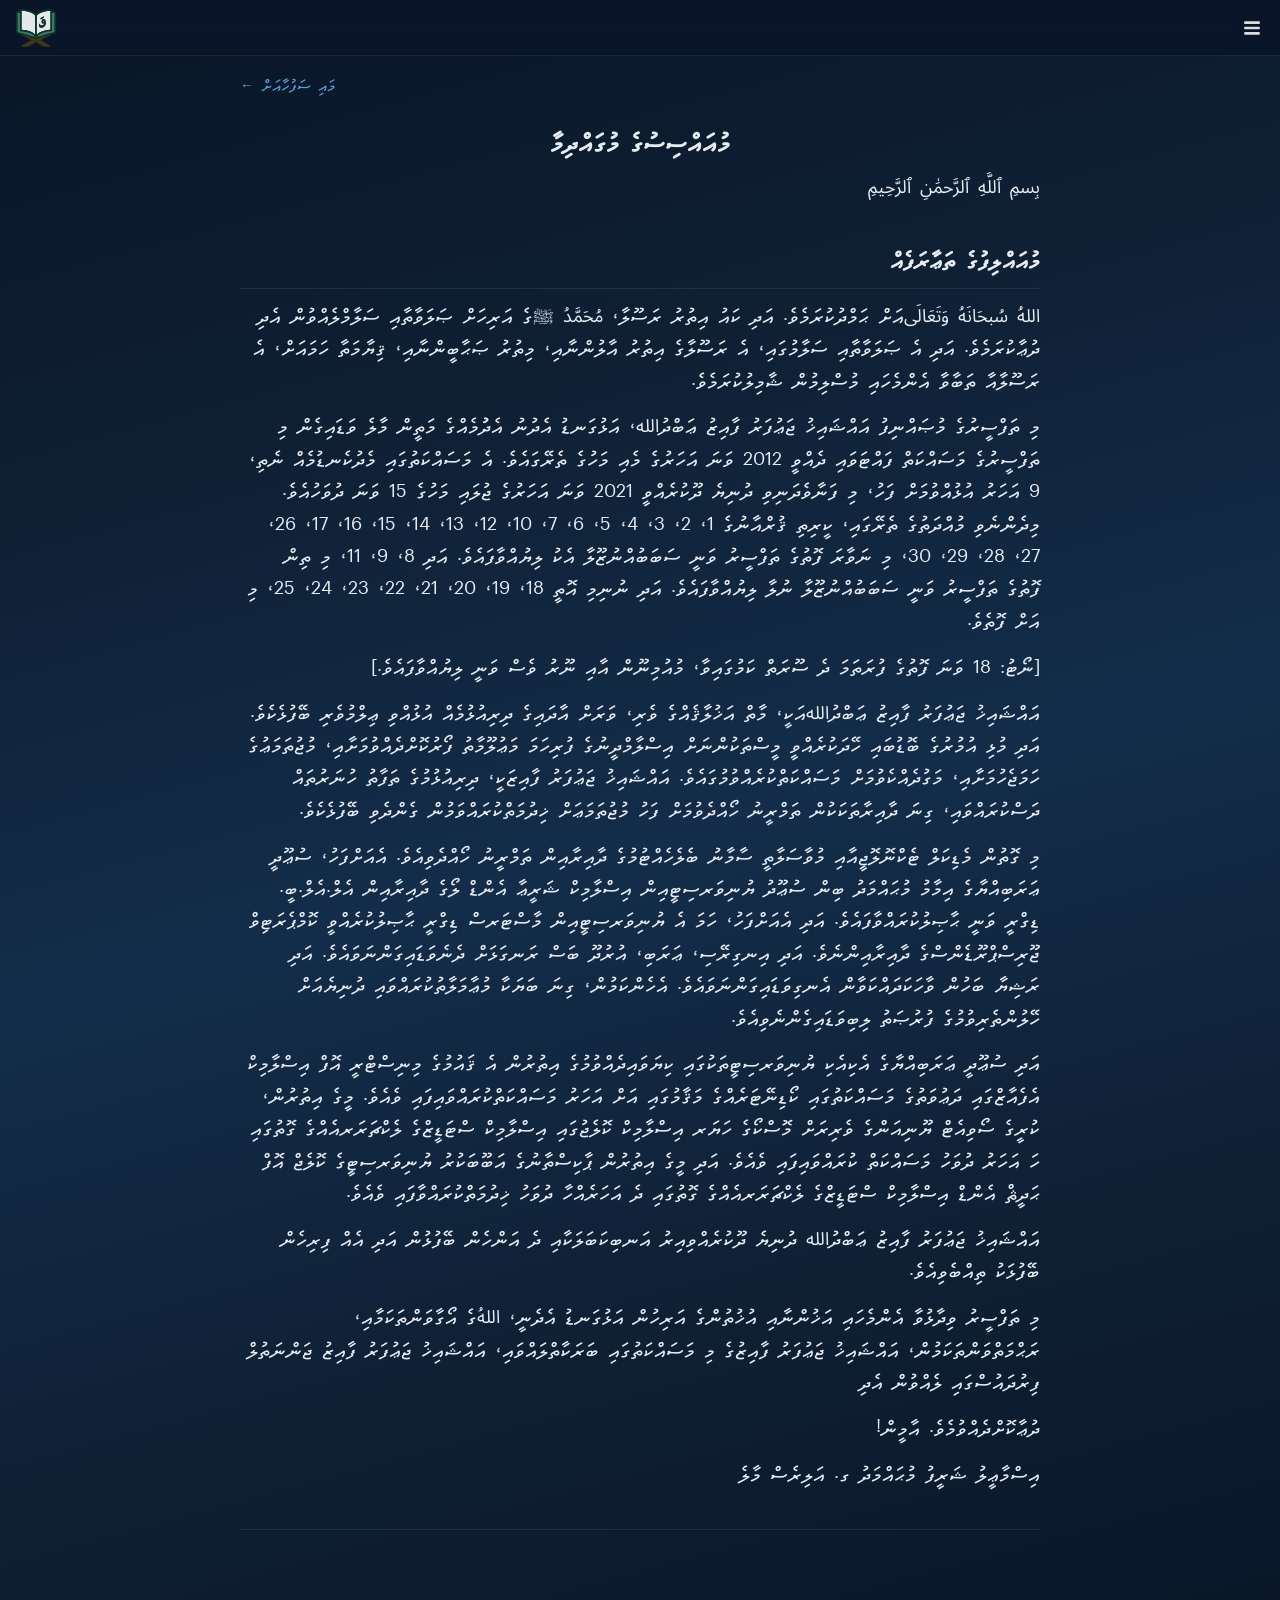
<file: app/src/main/assets/page/forewordFounder.html>
<!doctype html>
<html lang="dv" class="notranslate" translate="no">
  <head>
    <meta name="google" content="notranslate" />
    <meta charset="UTF-8" />
    <meta name="viewport" content="width=device-width, initial-scale=1.0" />
    <title>ފެށުމުގެ ބަސް</title>
    <meta name="description" content="ޖަޢުފަރުގެ ތަފްސީރު - ފެށުމުގެ ބަސް" />
    <meta name="keywords" content="jaufar tafsir, quran, dhivehi" />
    <meta name="theme-color" content="#0a1628" />
    <meta itemprop="name" content="ފެށުމުގެ ބަސް" />
    <meta itemprop="description" content="ޖަޢުފަރުގެ ތަފްސީރު" />
    <meta itemprop="image" content="../img/logo/logo.svg" />
    <meta property="og:title" content="ފެށުމުގެ ބަސް" />
    <meta property="og:type" content="website" />
    <meta property="og:image" content="../img/logo/logo.svg" />
    <link rel="icon" href="../img/logo/logo.svg" type="image/svg+xml" />
    <style>
      html {
        visibility: hidden;
        opacity: 0;
      }
    </style>
    <link rel="stylesheet" href="../css/app-theme.css" />
    <link
      rel="stylesheet"
      href="../css/navbar.css"
      media="print"
      onload="this.media = 'all'"
    />
    <link rel="stylesheet" href="../css/markdown-page.css" />
    <script src="../js/navbar.js"></script>
    <script src="../js/marked.min.js"></script>
  </head>
  <body>
    <div id="navbar-container"></div>
    <div class="app-page">
      <div class="app-container">
        <a href="../books/index.html" class="app-back-link"
          >← މައި ސަފުހާއަށް</a
        >
        <div id="skeleton">
          <div class="skeleton skeleton-title"></div>
          <div class="skeleton skeleton-text"></div>
          <div class="skeleton skeleton-text"></div>
          <div class="skeleton skeleton-paragraph"></div>
        </div>
        <div id="content" dir="auto" style="display: none"></div>
      </div>
    </div>
    <script src="../js/markdown-loader.js"></script>
    <script>
      initializePage("forewordFounder.md");
    </script>
  </body>
</html>
</file>
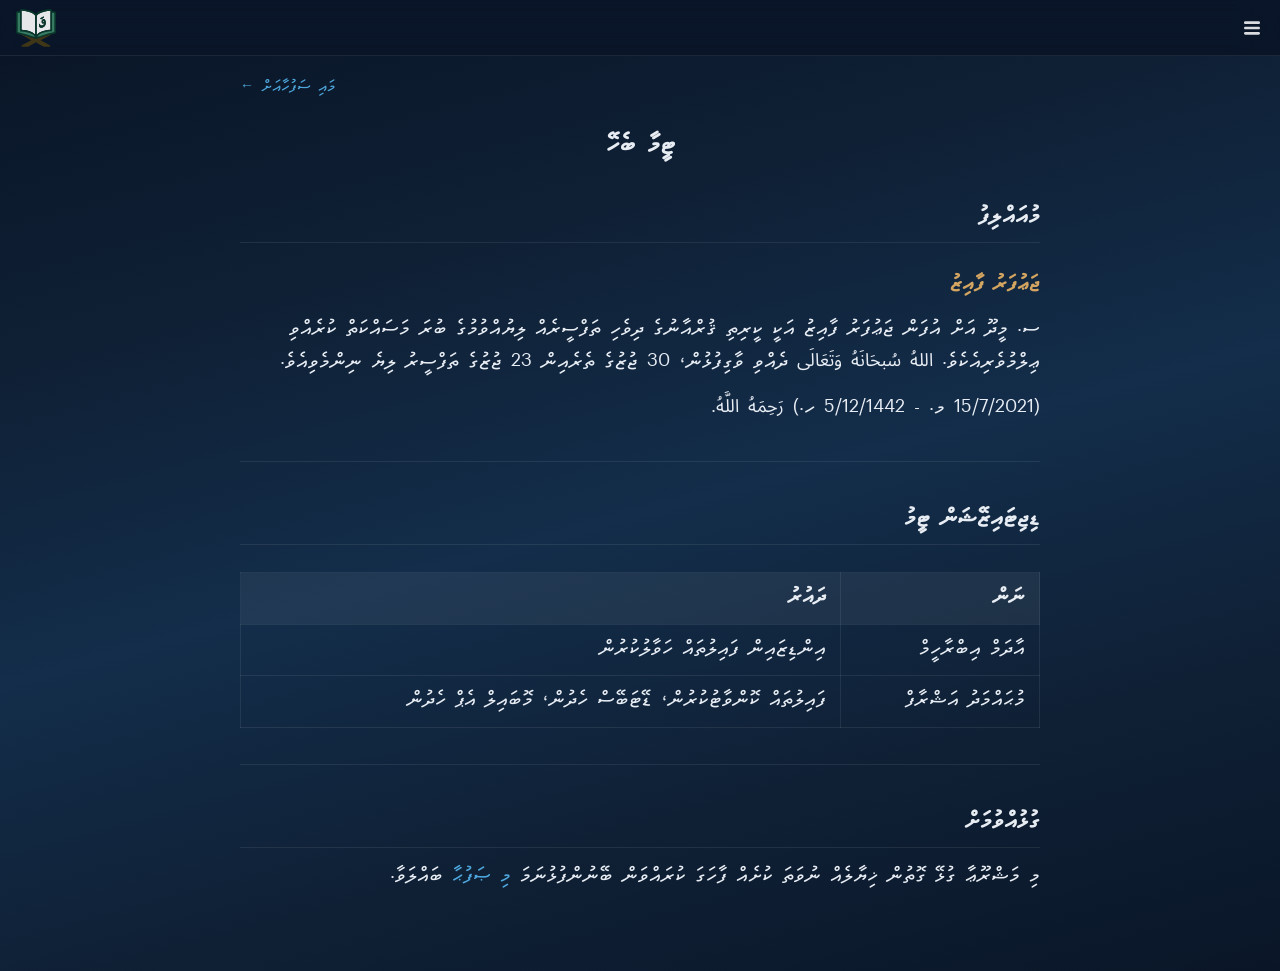
<file: app/src/main/assets/page/team.html>
<!doctype html>
<html lang="dv" class="notranslate" translate="no">
  <head>
    <meta name="google" content="notranslate" />
    <meta charset="UTF-8" />
    <meta name="viewport" content="width=device-width, initial-scale=1.0" />
    <title>ޓީމާ ބެހޭ</title>
    <meta name="description" content="ޖަޢުފަރުގެ ތަފްސީރު - ޓީމާ ބެހޭ" />
    <meta name="keywords" content="jaufar tafsir, quran, dhivehi" />
    <meta name="theme-color" content="#0a1628" />
    <meta itemprop="name" content="ޓީމާ ބެހޭ" />
    <meta itemprop="description" content="ޖަޢުފަރުގެ ތަފްސީރު" />
    <meta itemprop="image" content="../img/logo/logo.svg" />
    <meta property="og:title" content="ޓީމާ ބެހޭ" />
    <meta property="og:type" content="website" />
    <meta property="og:image" content="../img/logo/logo.svg" />
    <link rel="icon" href="../img/logo/logo.svg" type="image/svg+xml" />
    <style>
      html {
        visibility: hidden;
        opacity: 0;
      }
    </style>
    <link rel="stylesheet" href="../css/app-theme.css" />
    <link
      rel="stylesheet"
      href="../css/navbar.css"
      media="print"
      onload="this.media = 'all'"
    />
    <link rel="stylesheet" href="../css/markdown-page.css" />
    <script src="../js/navbar.js"></script>
    <script src="../js/marked.min.js"></script>
  </head>
  <body>
    <div id="navbar-container"></div>
    <div class="app-page">
      <div class="app-container">
        <a href="../books/index.html" class="app-back-link"
          >← މައި ސަފުހާއަށް</a
        >
        <div id="skeleton">
          <div class="skeleton skeleton-title"></div>
          <div class="skeleton skeleton-text"></div>
          <div class="skeleton skeleton-text"></div>
          <div class="skeleton skeleton-paragraph"></div>
        </div>
        <div id="content" dir="auto" style="display: none"></div>
      </div>
    </div>
    <script src="../js/markdown-loader.js"></script>
    <script>
      initializePage("team.md");
    </script>
  </body>
</html>
</file>
<file: app/src/main/assets/css/app-theme.css>
/* =======================
   APP THEME — Jaufar Tafsir
   Shared dark theme design tokens & utilities
======================== */

/* ---- Design Tokens ---- */
:root {
  /* Core palette */
  --app-bg: #0a1628;
  --app-bg-gradient: linear-gradient(165deg, #0a1628 0%, #0f2035 25%, #132d4a 50%, #0f2035 75%, #0a1628 100%);
  --app-surface: rgba(255, 255, 255, 0.04);
  --app-surface-hover: rgba(255, 255, 255, 0.08);
  --app-surface-elevated: rgba(255, 255, 255, 0.06);
  --app-border: rgba(255, 255, 255, 0.08);
  --app-border-hover: rgba(255, 255, 255, 0.18);

  /* Text */
  --app-text: #e8edf4;
  --app-text-muted: rgba(232, 237, 244, 0.55);
  --app-text-subtle: rgba(232, 237, 244, 0.35);

  /* Accent colors */
  --app-accent: #4ea8de;
  --app-accent-hover: #7ec8e3;
  --app-accent-glow: rgba(78, 168, 222, 0.15);
  --app-gold: #d4a560;
  --app-gold-glow: rgba(212, 165, 96, 0.12);

  /* Semantic */
  --app-success: #4ade80;
  --app-warning: #fbbf24;
  --app-error: #f87171;

  /* Layout */
  --app-radius: 16px;
  --app-radius-sm: 12px;
  --app-radius-xs: 8px;
  --app-shadow: 0 8px 32px rgba(0, 0, 0, 0.3);
  --app-shadow-lg: 0 24px 64px rgba(0, 0, 0, 0.4);
  --app-transition: 0.35s cubic-bezier(0.4, 0, 0.2, 1);
  --app-max-width: 800px;

  /* Navbar */
  --app-navbar-height: 56px;
  --app-navbar-bg: rgba(10, 22, 40, 0.85);

  /* Font stacks */
  --app-font-ui: "Inter", system-ui, -apple-system, sans-serif;
  --app-font-dv: "mergedFontDv", "mergedFontAr", "Arial", sans-serif, "faruma";
  --app-font-ar: "mergedFontAr", serif;
}

/* ---- Global Base ---- */
html {
  scroll-behavior: smooth;
  -webkit-text-size-adjust: 100%;
  text-wrap: pretty;
  -ms-overflow-style: none !important; /* IE and Edge */
  scrollbar-width: none !important; /* Firefox */
}

/* Hide scrollbar for Chrome, Safari and Opera */
::-webkit-scrollbar {
  display: none !important;
}

body {
  margin: 0;
  padding: 0;
  background: var(--app-bg);
  color: var(--app-text);
  font-family: var(--app-font-dv);
  -webkit-font-smoothing: antialiased;
  line-height: 1.7;
  min-height: 100vh;
}

/* ---- Page Shell ---- */
.app-page {
  min-height: 100vh;
  background: var(--app-bg-gradient);
  padding-top: 0;
}

.app-container {
  max-width: var(--app-max-width);
  margin: 0 auto;
  padding: 16px 24px 64px;
}

@media (max-width: 599px) {
  .app-container {
    padding: 12px 28px 48px;
    /* padding: 12px 16px 48px; */
  }
}

/* ---- Typography ---- */
.app-page h1 {
  font-size: 28px;
  font-weight: 700;
  color: var(--app-text);
  margin: 0 0 8px;
  line-height: 1.3;
}

.app-page h2 {
  font-size: 22px;
  font-weight: 600;
  color: var(--app-text);
  margin: 2em 0 0.5em;
  padding-bottom: 8px;
  border-bottom: 1px solid var(--app-border);
}

.app-page h3 {
  font-size: 18px;
  font-weight: 600;
  color: var(--app-gold);
  margin: 1.5em 0 0.5em;
}

.app-page p {
  color: var(--app-text);
  margin: 0.75em 0;
  line-height: 1.8;
}

.app-page a {
  color: var(--app-accent);
  text-decoration: none;
  transition: color var(--app-transition);
}

.app-page a:hover {
  color: var(--app-accent-hover);
}

/* Remove animated underlines from base-styles on app pages */
.app-page a::after {
  display: none !important;
}

/* ---- Cards / Surfaces ---- */
.app-card {
  background: var(--app-surface);
  border: 1px solid var(--app-border);
  border-radius: var(--app-radius);
  padding: 24px;
  backdrop-filter: blur(12px);
  -webkit-backdrop-filter: blur(12px);
  transition: all var(--app-transition);
}

.app-card:hover {
  background: var(--app-surface-hover);
  border-color: var(--app-border-hover);
}

/* ---- Horizontal Rule ---- */
.app-page hr {
  border: none;
  border-bottom: 1px solid var(--app-border);
  margin: 2em 0;
}

/* ---- Lists ---- */
.app-page ul, .app-page ol {
  color: var(--app-text);
  padding-right: 1.5em;
  padding-left: 0;
}

.app-page li {
  margin: 0.4em 0;
  line-height: 1.7;
}

/* ---- Code / Pre ---- */
.app-page code {
  background: var(--app-surface-elevated);
  padding: 2px 6px;
  border-radius: 4px;
  font-size: 0.9em;
  color: var(--app-accent);
}

.app-page pre {
  background: var(--app-surface-elevated);
  border: 1px solid var(--app-border);
  border-radius: var(--app-radius-xs);
  padding: 16px;
  overflow-x: auto;
  font-size: 14px;
}

/* ---- Tables ---- */
.app-page table {
  width: 100%;
  border-collapse: collapse;
  margin: 1.5em 0;
}

.app-page th {
  background: var(--app-surface-elevated);
  border: 1px solid var(--app-border);
  padding: 10px 14px;
  font-weight: 600;
  color: var(--app-text);
  text-align: right;
}

.app-page td {
  border: 1px solid var(--app-border);
  padding: 10px 14px;
  color: var(--app-text);
}

/* ---- Blockquote ---- */
.app-page blockquote {
  border-right: 4px solid var(--app-accent);
  border-left: none;
  margin: 1.5em 0;
  padding: 12px 20px;
  background: var(--app-surface);
  border-radius: 0 var(--app-radius-xs) var(--app-radius-xs) 0;
  color: var(--app-text-muted);
}

/* ---- Page Header ---- */
.app-page-header {
  text-align: center;
  direction: rtl;
  margin-bottom: 32px;
  padding-bottom: 24px;
  border-bottom: 1px solid var(--app-border);
}

.app-page-header h1 {
  font-size: 28px;
  margin-bottom: 4px;
}

.app-page-header .subtitle {
  color: var(--app-text-muted);
  font-size: 15px;
}

/* ---- Back Link ---- */
.app-back-link {
  display: inline-flex;
  align-items: center;
  gap: 8px;
  color: var(--app-text-muted);
  font-size: 14px;
  margin-bottom: 32px;
  transition: color var(--app-transition);
  direction: ltr;
}

.app-back-link:hover {
  color: var(--app-accent);
}

/* ---- Selection ---- */
.app-page ::selection {
  background: rgba(78, 168, 222, 0.3);
  color: var(--app-text);
}

/* ---- Scrollbar ---- */
.app-page::-webkit-scrollbar {
  width: 8px;
}

.app-page::-webkit-scrollbar-track {
  background: var(--app-bg);
}

.app-page::-webkit-scrollbar-thumb {
  background: rgba(255, 255, 255, 0.1);
  border-radius: 4px;
}

.app-page::-webkit-scrollbar-thumb:hover {
  background: rgba(255, 255, 255, 0.2);
}

/* ---- Animations ---- */
@keyframes appFadeIn {
  from { opacity: 0; transform: translateY(16px); }
  to { opacity: 1; transform: translateY(0); }
}

.app-animate-in {
  animation: appFadeIn 0.6s ease-out both;
}
</file>
<file: app/src/main/assets/css/base-styles.css>
/* ==========================================================================
    Theme Colors — Dark First
   ========================================================================== */

:root {
  /* Dark theme (default for Jaufar Tafsir app) */
  color-scheme: dark;
  --color-bg-primary: #0f1a2e;
  --color-bg-secondary: #162240;
  --color-bg-tertiary: #1d2b4a;
  --color-bg-quaternary: #9f0712;
  --color-text-primary: #e8edf4;
  --color-text-secondary: #8899aa;
  --color-border: rgba(255, 255, 255, 0.1);
  --color-link: #4ea8de;
  --color-highlight: #2d5c99;
  --color-accent: #4ea8de;
  --color-header: #7ec8e3;
  --color-selection: rgba(78, 168, 222, 0.3);
  --color-focus: #4ea8de;
  --color-divider: rgba(78, 168, 222, 0.3);
}

/* Editor & Diff Compare shared variables */

:root {
  /* Editor & Diff dark theme (default) */
  --button-bg: #1d2b4a;
  --button-hover: #4ea8de;
  --button-text: #e8edf4;
  --button-hover-text: #ffffff;
  --tab-active: #4ea8de;
  --tab-border: rgba(255, 255, 255, 0.1);
  --textarea-bg: #0f1a2e;
  --textarea-text: #e8edf4;
  --textarea-border: rgba(255, 255, 255, 0.1);
  --input-bg: #0f1a2e;
  --input-border: rgba(255, 255, 255, 0.1);
  --input-text: #e8edf4;
  --popup-bg: #162240;
  --popup-text: #e8edf4;
}

/* ... OTHER styles ... */

/* Shared Editor & Diff Compare Styles */
.function-button,
.copy-button,
.copy-button-lit,
.copy-button-other {
  padding: 5px 10px;
  cursor: pointer;
  border-radius: 3px;
  min-width: 15px;
  background-color: var(--button-bg);
  color: var(--button-text);
  border: 1px solid var(--tab-border);
  font-size: 18px;
}

.function-button:hover,
.copy-button:hover,
.copy-button-lit:hover,
.copy-button-other:hover {
  background-color: var(--button-hover);
  color: var(--button-hover-text);
}

.buttons-container {
  display: flex;
  flex-wrap: wrap;
  gap: 10px;
  margin-top: 10px;
}

.buttonInput {
  width: 90px;
  padding: 5px;
  border-radius: 4px;
  font-size: 18px;
  text-align: center;
  background-color: var(--input-bg);
  color: var(--input-text);
  border: 1px solid var(--input-border);
}

/* Mobile Adjustments */
@media (max-width: 599px) {
  .buttons-container {
    gap: 5px;
    margin-right: 5px;
    margin-left: 5px;
    margin-bottom: 5px;
  }

  .function-button {
    font-size: 14px;
  }
}

/*  */

/* Button Feedback Styles */

button {
  position: relative; /* Required for feedback positioning */
  overflow: visible; /* Ensure feedback isn't clipped */
}

.copy-button-lit,
.copy-button,
.copy-button-other {
  position: relative;
}

.copy-feedback {
  position: absolute;
  background: rgba(0, 0, 0, 0.8);
  color: white;
  padding: 4px 8px;
  border-radius: 4px;
  font-size: 12px;
  bottom: 100%;
  left: 50%;
  transform: translateX(-50%);
  white-space: nowrap;
  pointer-events: none;
  animation: fadeOut 1s forwards;
}

@keyframes fadeOut {
  0% {
    opacity: 1;
  }
  70% {
    opacity: 1;
  }
  100% {
    opacity: 0;
  }
}

.copy-success {
  background-color: #2e7d32;
  transition: background-color 0.3s;
}

.copy-feedback {
  background: rgba(255, 255, 255, 0.8);
  color: black;
}

/* ==========================================================================
     Base Styles and Layout
     ========================================================================== */

/* Body */

body {
  margin: 0;
  padding: 0;
  /* */
  -webkit-font-smoothing: antialiased;
  line-height: 1.8;
  /* color: #0a0a0a; */
  color: var(--color-text-primary);
  background-color: var(--color-bg-primary);
  /* */
  font-family: "mergedFontDv", "mergedFontAr", "Arial", sans-serif, "faruma";
  /* text-align: right;
        direction: rtl;
        */
  /*font-size: 120%;
       */
  /* for tharujamaanu */
}

/* making the body background color different like in hassaans, but only on tablet and above, not mobile, otherwise hiding navbar on mobile shows the differently colored body from the wrapper */
/* tablet - desktop */
@media (min-width: 600px) {
  body {
    /* outer color */
    /* material theme builder, source color C0DAF9 */
    /* background-color: #e7edf6; */
    background-color: var(--color-bg-secondary);
    /*  prev f2f2f5 main bg-llight */
    /* styles of hassaan */
  }
}

/* outer wrapper container */

.dtWrapper {
  /* inner color */
  /* material theme builder, source color C0DAF9 
      background-color: #f7f9ff */
  /* background-color: #fff; */
  background-color: var(--color-bg-primary);
  /* prev  f7f9ff */
  /* !!! */
  padding-top: 0.75em; /* instead of a margin, gives it a padding top and colors that */
  /* !!! */
  /*max-width: 1080px;
      */
  /* 800px, Adjust the maximum width as needed */
  margin: 0 auto;
  min-width: 200px;
  max-width: 980px;
}
/* for mobile
    @media (max-width: 599px) {
      .dtWrapper {
        padding-top: 0.75em;
      }
    }  */

.hmvSection {
  padding: 3em 5em;
  /* padding-bottom: 0; */
  text-align: right;
  /* center */
  direction: rtl;
  /* */
  padding-top: 0;
}
@media (max-width: 599px) {
  .hmvSection {
    padding: 1em;
    /* padding-bottom: 0; */
    margin: 0 0 2em;
    margin-bottom: 0;
  }
}

/* page footnotes, styles from hassaan's .post-copyright, and some from .twitter-tweet  */
.pageFootnotes {
  /*padding: 10px;*/ /* padding: 0.2em 2em 0.2em 3em; */
  padding: 0 2em 1em 2em; /* 0 2em 1em 3em .twitter-tweet */
  /* material theme builder, source color C0DAF9 
      background-color: #f0f4f9; */
  /*background-color: #f6f6f6;*/
  /* prev e7edf6, hsla(0, 0%, 71%, 0.1) 136296 */
  /* prev c2c7cf 999 235580 .twitter-tweet */
  background-color: var(--color-bg-secondary);
  /*border: 1px solid #e1e1e1;*/
  /* material theme builder, source color C0DAF9 
      border-right: 4px solid #c2c7cf; */
  border: 1px solid var(--color-border);
  /*border-right: 4px solid #8c9199;*/
  border-right: 4px solid var(--color-divider);
  /*margin-top: 3em;*/
  /* added */
  font-size: 20px;
  margin-bottom: 1em;
  margin-top: 1em;
  /*margin-right: 1em;*/
  /*color: #555;*/
  color: var(--color-text-secondary);
}

.pageFootnotes p {
  margin-top: 0;
  margin-bottom: 0;
}

/* adds line above footnote, In order for the new lines to work properly, you also need to set the white-space property to either pre or pre-wrap. however this isnt selectable or copyable, so added it in the html itself . */
/*.pageFootnotes::before {
      content: "_________\a";
      white-space: pre;
    }*/

/* only for MOBILE size - removes top margin */
@media (max-width: 599px) {
  .rmvTopMarginOnMobile {
    margin-top: 0;
  }
}

/* Basic Elements */

/* add an animated underline on hover to a link */
a {
  /* color: #0065cc; */
  color: var(--color-link);
  text-decoration: none;
  position: relative;
}
a::after {
  /* background-color: #0065cc; */
  background-color: var(--color-link);
  content: "";
  position: absolute;
  width: 100%;
  height: 2px;
  left: 0;
  bottom: -2px;
  /* -2px */
  transform: scaleX(0);
  transform-origin: bottom right;
  transition: transform 0.3s ease-out;
}
a:hover::after {
  transform: scaleX(1);
  transform-origin: bottom left;
  /* this makes sure it is on top of other elements that might come after it */
  z-index: 5;
}
p {
  margin-top: 1em;
  margin-bottom: 1em;
}
/* added remove link hover underline from things like img */
a.noLineA::after {
  background: none;
}

/* horizontal rule */
/* A better looking default hr IS IT NEEDED !!! */
hr {
  display: block;
  height: 1px;
  /*border: 0;
        border-top: 1px solid #ccc;
       */
  /*margin: 1em 0;*/
  margin-top: 1.5em;
  margin-bottom: 1.5em;
  padding: 0;
  /* added */
  border: none;
  /* material theme builder, source color C0DAF9 */
  /* border-bottom: 2px solid #c2c7cf;  */
  border-bottom: 2px solid var(--color-border);
  /* prev d3d3d3 */
}

/* Customize the background color to match your design */
::-moz-selection {
  /*background: #b3d4fc;
  text-shadow: none;*/
  background: var(--color-selection);
  text-shadow: none;
}
::selection {
  /*background: #b3d4fc;
  text-shadow: none;*/
  background: var(--color-selection);
  text-shadow: none;
}

/* Remove the gap between audio, canvas, iframes, images, videos and the bottom of their containers */
/*audio, canvas, iframe, svg, video*/
img {
  vertical-align: middle;
}
/* fieldset styles, textarea resize */

/* ==========================================================================
     Typography - Font
     ========================================================================== */

/* merged font */
@font-face {
  font-family: "mergedFontDv";
  src: url(../font/MV_Typewriter_Regular.woff2) format("woff2");
  /* https://developer.mozilla.org/en-US/docs/Web/CSS/@font-face/font-display */
  font-display: block;
  /* previously swap */
}

@font-face {
  font-family: "mergedFontAr";
  src: url(../font/NotoSansArabic-VariableFont_wdth,wght.woff2) format("woff2");
  /* https://developer.mozilla.org/en-US/docs/Web/CSS/@font-face/font-display */
  font-display: block;
  /* previously swap */
}

/* @font-face {
  font-family: "mergedFont";
  src: url(../font/merged-300.woff2) format("woff2"),
    url(../font/merged-300.woff) format("woff");
  font-display: block;
} */

/* https://www.cleancss.com/css-beautify/
  https://github.com/h5bp/html5-boilerplate updated with hassaan's css */
html {
  font-size: 22px;
  /* 1em */
  /*line-height: 1.8;
       */
  /* 1.4 now in body */
  /* added */
  -webkit-text-size-adjust: 100%;
  /* !!! */
  /* https://developer.mozilla.org/en-US/docs/Web/CSS/scroll-behavior */
  scroll-behavior: smooth;
  /* https://stackoverflow.com/questions/1417934/how-to-prevent-scrollbar-from-repositioning-web-page */
  overflow-y: scroll;
  /* Allow long words to be able to break and wrap onto the next line. Prevents long url addresses from breaking page content when it doesnt fit the width. use this instead of text-wrap or break-word where it is needed. */
  /* overflow-wrap: anywhere;
        */
  /* https://developer.mozilla.org/en-US/docs/Web/CSS/text-wrap */
  text-wrap: pretty;
  /* pretty balance */
}
/* resets body and centers container */
/* some body code from https://github.com/sindresorhus/github-markdown-css/blob/main/index.html */

/* Headings */

h2 {
  /* margin-top: 1.75em; */
  margin-top: 1em;

  font-size: 28px;
}

h3 {
  font-size: 23px;
  margin-top: 1.65em; /* 1.5, 2 */
  /*margin-top: 1em;
       */
  margin-bottom: 1em;
}

/* ==========================================================================
    Helper Classes
     ========================================================================== */

/* Hide visually and from screen readers */
.hidden,
[hidden] {
  display: none !important;
}
/* Hide visually and from screen readers, but maintain layout */
.invisible {
  visibility: hidden;
}
/* clearfix, media queries, print styles */

.hmvLogo {
  /*width: 200px;
      height: 200px;*/
  width: 150px;
  height: 150px;
  /*transition: transform 0.3s ease-in-out;*/
  transition: transform 0.25s ease-out;
  margin-bottom: 0.8em;
}
.hmvLogo:hover {
  transform: scale(1.15);
}

.basmala {
  /*padding-bottom: 10px !important;*/
  font-size: 25px !important;
}

.warning-box {
  background: #fff3cd;
  /* border-left: 4px solid #ffc107; for LTR */
  border-right: 4px solid #ffc107;
  /* padding: 1rem; */
  padding: 0.1rem 1rem;
  border-radius: 4px;
  /* margin-top: 2rem; */
}

/* Warning box dark styles (always active) */
.warning-box {
  background: #332d1a;
  border-left-color: #ffc107;
}

/* HELPER CLASSES */
.justifiedText {
  text-align: justify;
  /*direction: rtl;
       */
}

.centerAlignedText {
  text-align: center;
  /*direction: rtl;
       */
}

.rightAlignedText {
  text-align: right;
}

.leftAlignedText {
  text-align: left;
}

.ltrText {
  direction: ltr;
}

.rtlText {
  direction: rtl;
}

.rtlText {
  direction: rtl;
}

/* use class: dt-nowrap
 https://datatables.net/manual/styling/classes#Cell-classe
 
 instead of below */

/* .noWrapClass {
  white-space: nowrap;
} */

/* https://yootheme.com/support/question/155972 
https://stackoverflow.com/a/68687577 */
/* How to add search input clear button by using CSS.
firefox doesnt support x icon that shows on input type search as does for webkit,
even webkit different browsers style it differently.
alternatively could use type reset which is widely supported, but has to be within a form, eg: https://stackoverflow.com/questions/37846023/input-type-search-doesn-t-show-cancel-button-x-in-firefox/37846330#37846330 */
input::-webkit-search-cancel-button {
  -webkit-appearance: none;
  /*height: 24px;
   width: 24px; */
  height: 20px;
  width: 20px;
  margin-right: 0;
  /* margin-left: 0.4em; */
  transform: translateY(-2px);
  background-image: url("data:image/svg+xml;utf8,<svg xmlns='http://www.w3.org/2000/svg' viewBox='0 0 24 24' fill='%23777'><path d='M19 6.41L17.59 5 12 10.59 6.41 5 5 6.41 10.59 12 5 17.59 6.41 19 12 13.41 17.59 19 19 17.59 13.41 12z'/></svg>");
  cursor: pointer;
}

/*  responsive media queries code */

/* @mixin for-phone-only {
      @media (max-width: 599px) {
          @content;
     }
  }
  @mixin for-tablet-portrait-up {
      @media (min-width: 600px) {
          @content;
     }
  }
  @mixin for-tablet-landscape-up {
      @media (min-width: 900px) {
          @content;
     }
  }
  @mixin for-desktop-up {
      @media (min-width: 1200px) {
          @content;
     }
  }
  @mixin for-big-desktop-up {
      @media (min-width: 1800px) {
          @content;
     }
  }
  */

/* ==========================================================================
    Button Styles
     ========================================================================== */

.customButtons {
  position: relative;
  display: inline-block;
  box-sizing: border-box;
  /*margin-bottom: 0.333em;
       */
  padding: 0.5em 1em;
  cursor: pointer;
  font-size: 0.88em;
  line-height: 1.6em;
  color: inherit;
  user-select: none;
  text-decoration: none;
  outline: none;
  text-overflow: ellipsis;
  white-space: nowrap;
  overflow: hidden;
  font-family: "mergedFontDv", "mergedFontAr", "Arial", sans-serif, "faruma";
  -webkit-font-smoothing: antialiased;
  text-align: right;
  direction: rtl;
  /* */
  /*padding-right: 25px;
        padding-left: 25px;
       */
  border: none;
  /* material theme builder, source color C0DAF9 */
  /* background: #dee3eb none; */
  background: var(--color-bg-tertiary) none;
  /* prev e0e1e2 */
  color: var(--color-text-primary);
  /* ? */
  border-radius: 0.28571429rem;
  box-shadow:
    0 0 0 1px transparent inset,
    0 0 0 0 rgba(34, 36, 38, 0.15) inset;
  transition:
    opacity 0.1s ease,
    background-color 0.1s ease,
    color 0.1s ease,
    box-shadow 0.1s ease,
    background 0.1s ease;
  /* added */
  margin: 5px;
  transition: transform 0.2s ease-out;
}
.customButtons:hover {
  /* color: white; */
  color: var(--color-bg-primary);
  /* material theme builder, source color C0DAF9 */
  /* background-color: #286294; */
  background-color: var(--color-accent);
  /* prev 1f6cb9 */
  /* transform: scale(1.15); */
}
</file>
<file: app/src/main/assets/css/navbar.css>
/* =======================
   NAVBAR — Jaufar Tafsir Dark Theme
======================== */

/* ---- Theme Variables ---- */
:root {
  --nav-bg: rgba(10, 22, 40, 0.88);
  --nav-text: #e8edf4;
  --nav-text-muted: rgba(232, 237, 244, 0.6);
  --nav-border: rgba(255, 255, 255, 0.08);
  --nav-accent: #4ea8de;
  --nav-surface: rgba(255, 255, 255, 0.04);
  --nav-surface-hover: rgba(255, 255, 255, 0.08);
  --nav-dropdown-bg: rgba(12, 26, 48, 0.95);
  --nav-transition: 0.3s cubic-bezier(0.4, 0, 0.2, 1);
}

/* ---- Body Padding for Fixed Navbar ---- */
html body {
  padding-top: 56px;
}

html {
  scroll-padding-top: 80px;
}

/* ---- Navbar ---- */
.navbar {
  position: fixed;
  top: 0;
  left: 0;
  right: 0;
  z-index: 3000;
  display: flex;
  justify-content: space-between;
  align-items: center;
  height: 56px;
  padding: 0 16px;
  box-sizing: border-box;
  width: 100%;
  background: var(--nav-bg);
  backdrop-filter: blur(20px);
  -webkit-backdrop-filter: blur(20px);
  color: var(--nav-text);
  border-bottom: 1px solid var(--nav-border);
}

/* ---- Navbar Sections ---- */
.navbar-left,
.navbar-center,
.navbar-right {
  flex: 1;
  display: flex;
  align-items: center;
  justify-content: center;
  height: 100%;
}

.navbar-left {
  justify-content: flex-start;
}

.navbar-right {
  justify-content: flex-end;
}

.navbar-left a {
  display: flex;
  align-items: center;
  height: 100%;
  text-decoration: none;
}

/* ---- Site Icon ---- */
.navbar-site-icon {
  width: 40px;
  height: 40px;
  cursor: pointer;
  display: flex;
  justify-content: center;
  transition: transform var(--nav-transition), opacity var(--nav-transition);
  opacity: 0.9;
}

.navbar-site-icon:hover {
  transform: scale(1.08);
  opacity: 1;
}

/* ---- Page Title ---- */
.navbar-page-title {
  display: none; /* Hidden by default entirely, shown only on Tafsir reader page */
  font-size: 19px;
  font-weight: 500;
  white-space: nowrap;
  overflow: hidden;
  text-overflow: ellipsis;
  max-width: 55vw;
  direction: rtl;
  text-align: center;
  width: 100%;
  color: var(--nav-text);
  letter-spacing: 0.3px;
  font-family: "mergedFontDv", "mergedFontAr", sans-serif, "faruma";
}

/* ---- Menu Icon ---- */
.navbar-menu-icon {
  font-size: 24px;
  cursor: pointer;
  display: flex;
  align-items: center;
  justify-content: center;
  width: 40px;
  height: 40px;
  border-radius: 10px;
  transition: background var(--nav-transition);
}

.navbar-menu-icon:hover {
  background: var(--nav-surface-hover);
}

/* ---- Responsive ---- */
@media screen and (max-width: 480px) {
  .navbar {
    padding: 0 10px;
    height: 52px;
  }
  html body {
    padding-top: 52px;
  }
  .navbar-site-icon {
    width: 34px;
    height: 34px;
  }
  .navbar-page-title {
    font-size: 16px;
  }
  .navbar-menu-icon {
    width: 36px;
    height: 36px;
  }
}

/* =======================
   SIDE MENU
======================== */

/* ---- Overlay Backdrop ---- */
.navbar-overlay {
  position: fixed;
  inset: 0;
  background: rgba(0, 0, 0, 0.5);
  backdrop-filter: blur(4px);
  -webkit-backdrop-filter: blur(4px);
  z-index: 999;
  opacity: 0;
  visibility: hidden;
  transition: opacity var(--nav-transition), visibility var(--nav-transition);
}

.navbar-overlay.active {
  opacity: 1;
  visibility: visible;
}

/* ---- Side Menu Panel ---- */
.navbar-side-menu {
  font-size: 17px;
  position: fixed;
  top: 0;
  right: -320px;
  width: 300px;
  height: 100vh;
  transition: right var(--nav-transition);
  padding: 24px 20px;
  box-sizing: border-box;
  z-index: 1000;
  background: var(--nav-dropdown-bg);
  backdrop-filter: blur(24px);
  -webkit-backdrop-filter: blur(24px);
  color: var(--nav-text);
  border-left: 1px solid var(--nav-border);
  text-align: right;
  direction: rtl;
  overflow-y: auto;
}

/* Hide scrollbar */
.navbar-side-menu::-webkit-scrollbar {
  display: none;
}
.navbar-side-menu {
  -ms-overflow-style: none;
  scrollbar-width: none;
}

/* Open state */
.navbar-side-menu.open {
  right: 0;
}

/* ---- Close Button ---- */
.navbar-side-menu-close {
  font-size: 28px;
  cursor: pointer;
  color: var(--nav-text-muted);
  text-align: left;
  width: 36px;
  height: 36px;
  display: flex;
  align-items: center;
  justify-content: center;
  border-radius: 10px;
  transition: all var(--nav-transition);
  margin-bottom: 8px;
}

.navbar-side-menu-close:hover {
  color: var(--nav-text);
  background: var(--nav-surface-hover);
}

/* ---- Menu Items ---- */
.navbar-side-menu ul {
  list-style-type: none;
  padding: 0;
  margin: 0;
}

.navbar-side-menu li {
  margin: 0;
  padding: 0;
  display: block;
  margin-bottom: 4px;
}

.navbar-side-menu li a {
  display: block;
  padding: 10px 14px;
  color: var(--nav-text);
  text-decoration: none;
  border-radius: 10px;
  transition: all var(--nav-transition);
  font-family: "mergedFontDv", "mergedFontAr", sans-serif, "faruma";
}

.navbar-side-menu li a:hover {
  background: var(--nav-surface-hover);
  color: var(--nav-accent);
}

/* Remove base-styles animated underline in side menu */
.navbar-side-menu li a::after {
  display: none !important;
}

/* ---- Dropdown Label ---- */
.navbar-dropdown-label {
  display: flex;
  align-items: center;
  cursor: pointer;
  color: var(--nav-text);
  padding: 10px 14px;
  width: 100%;
  box-sizing: border-box;
  border-radius: 10px;
  transition: all var(--nav-transition);
  font-family: "mergedFontDv", "mergedFontAr", sans-serif, "faruma";
}

.navbar-dropdown-label:hover {
  background: var(--nav-surface-hover);
  color: var(--nav-accent);
}

/* ---- Dropdowns ---- */
.navbar-dropdown,
.sub-navbar-dropdown,
.sub-sub-navbar-dropdown {
  position: relative;
  width: 100%;
  text-align: right;
  direction: rtl;
  cursor: pointer;
  user-select: none;
  -webkit-user-select: none;
}

.navbar-dropdown-content,
.sub-navbar-dropdown-content,
.sub-sub-navbar-dropdown-content {
  display: none;
  position: relative;
  background: rgba(255, 255, 255, 0.02);
  min-width: 160px;
  z-index: 1;
  direction: rtl;
  text-align: right;
  border-radius: 12px;
  margin-top: 4px;
  padding: 8px 0;
  line-height: 2.2;
  border: 1px solid var(--nav-border);
}

.navbar-dropdown-content.show,
.sub-navbar-dropdown-content.show,
.sub-sub-navbar-dropdown-content.show {
  display: block;
}

.navbar-dropdown-content li,
.sub-navbar-dropdown-content li,
.sub-sub-navbar-dropdown-content li {
  padding: 0;
  margin: 0 !important;
}

.sub-navbar-dropdown,
.sub-sub-navbar-dropdown {
  padding-right: 0;
}

.sub-navbar-dropdown::after,
.sub-sub-navbar-dropdown::after {
  content: none;
}

/* ---- Dropdown Arrow ---- */
.navbar-dropdown-arrow {
  display: inline-block;
  margin-left: 10px;
  transition: transform 0.3s ease;
}

/* ---- Side Menu Divider ---- */
#sideMenu hr {
  border: none;
  border-bottom: 3px solid var(--nav-border);
  margin: 12px 0;
  opacity: 1;
}

/* Wide screen toggle */
#sideMenu .wide-screen-toggle {
  display: none;
}

@media screen and (min-width: 981px) {
  #sideMenu .wide-screen-toggle {
    display: block;
  }
}

/* ---- Version badge ---- */
.versionNo a {
  font-size: 14px !important;
  color: var(--nav-text-muted) !important;
}

/* =======================
   NAV ICONS
======================== */

#sideMenu > ul > li > a > span {
  background-size: 100%;
  display: inline-block;
  width: 22px;
  height: 22px;
  filter: invert(100%);
  vertical-align: middle;
  margin-left: 10px;
  opacity: 0.7;
}

.hamburgerIcon {
  display: inline-block;
  width: 24px;
  height: 24px;
  background-repeat: no-repeat;
  background-position: center;
  background-size: 100% 100%;
  filter: invert(100%);
  vertical-align: middle;
  opacity: 0.85;
  transition: opacity 0.3s ease;
background-image: url("data:image/svg+xml,%3Csvg xmlns='http://www.w3.org/2000/svg' x='0px' y='0px' width='100' height='100' viewBox='0 0 72 72'%3E%3Cpath d='M56 48c2.209 0 4 1.791 4 4 0 2.209-1.791 4-4 4-1.202 0-38.798 0-40 0-2.209 0-4-1.791-4-4 0-2.209 1.791-4 4-4C17.202 48 54.798 48 56 48zM56 32c2.209 0 4 1.791 4 4 0 2.209-1.791 4-4 4-1.202 0-38.798 0-40 0-2.209 0-4-1.791-4-4 0-2.209 1.791-4 4-4C17.202 32 54.798 32 56 32zM56 16c2.209 0 4 1.791 4 4 0 2.209-1.791 4-4 4-1.202 0-38.798 0-40 0-2.209 0-4-1.791-4-4 0-2.209 1.791-4 4-4C17.202 16 54.798 16 56 16z'%3E%3C/path%3E%3C/svg%3E");
}

.hamburgerIcon.hidden {
  opacity: 0;
  pointer-events: none;
}

.homeIcon,
.contactIcon,
.supportSideMenuIcon,
.faqIcon,
.helpersIcon,
.versionIcon,
.bookIcon,
.scrollUpIcon,
.reloadIcon,
.dropdownIcon {
  display: inline-block;
  width: 20px;
  height: 20px;
  margin-left: 12px;
  background-repeat: no-repeat;
  background-position: center;
  background-size: contain;
  vertical-align: middle;
  filter: invert(100%);
  opacity: 0.9;
}

.homeIcon {
  background-image: url("data:image/svg+xml,%3Csvg xmlns='http://www.w3.org/2000/svg' viewBox='0 0 24 24' width='24' height='24' fill='none' stroke='%23000' stroke-width='2' stroke-linecap='round' stroke-linejoin='round'%3E%3Cpath d='M3 9l9-7 9 7v11a2 2 0 0 1-2 2H5a2 2 0 0 1-2-2z'%3E%3C/path%3E%3Cpolyline points='9 22 9 12 15 12 15 22'%3E%3C/polyline%3E%3C/svg%3E");
}

.bookIcon {
  background-image: url("data:image/svg+xml,%3Csvg xmlns='http://www.w3.org/2000/svg' viewBox='0 0 24 24' width='24' height='24' fill='none' stroke='%23000' stroke-width='2' stroke-linecap='round' stroke-linejoin='round'%3E%3Cpath d='M2 3h6a4 4 0 0 1 4 4v14a3 3 0 0 0-3-3H2z'%3E%3C/path%3E%3Cpath d='M22 3h-6a4 4 0 0 0-4 4v14a3 3 0 0 1 3-3h7z'%3E%3C/path%3E%3C/svg%3E");
}

.contactIcon {
  background-image: url("data:image/svg+xml,%3Csvg xmlns='http://www.w3.org/2000/svg' viewBox='0 0 24 24' width='24' height='24' fill='none' stroke='%23000' stroke-width='2' stroke-linecap='round' stroke-linejoin='round'%3E%3Cpath d='M4 4h16c1.1 0 2 .9 2 2v12c0 1.1-.9 2-2 2H4c-1.1 0-2-.9-2-2V6c0-1.1.9-2 2-2z'%3E%3C/path%3E%3Cpolyline points='22,6 12,13 2,6'%3E%3C/polyline%3E%3C/svg%3E");
}

.supportSideMenuIcon {
  background-image: url("data:image/svg+xml,%3Csvg xmlns='http://www.w3.org/2000/svg' viewBox='0 0 24 24' width='24' height='24' fill='none' stroke='%23000' stroke-width='2' stroke-linecap='round' stroke-linejoin='round'%3E%3Cline x1='17' y1='10' x2='3' y2='10'%3E%3C/line%3E%3Cline x1='21' y1='6' x2='3' y2='6'%3E%3C/line%3E%3Cline x1='21' y1='14' x2='3' y2='14'%3E%3C/line%3E%3Cline x1='17' y1='18' x2='3' y2='18'%3E%3C/line%3E%3C/svg%3E");
}

.faqIcon {
  background-image: url("data:image/svg+xml,%3Csvg xmlns='http://www.w3.org/2000/svg' viewBox='0 0 24 24' width='24' height='24' fill='none' stroke='%23000' stroke-width='2' stroke-linecap='round' stroke-linejoin='round'%3E%3Ccircle cx='12' cy='12' r='10'%3E%3C/circle%3E%3Cpath d='M9.09 9a3 3 0 0 1 5.83 1c0 2-3 3-3 3'%3E%3C/path%3E%3Cline x1='12' y1='17' x2='12.01' y2='17'%3E%3C/line%3E%3C/svg%3E");
}

.helpersIcon {
  background-image: url("data:image/svg+xml,%3Csvg xmlns='http://www.w3.org/2000/svg' viewBox='0 0 24 24' width='24' height='24' fill='none' stroke='%23000' stroke-width='2' stroke-linecap='round' stroke-linejoin='round'%3E%3Cpath d='M17 21v-2a4 4 0 0 0-4-4H5a4 4 0 0 0-4 4v2'%3E%3C/path%3E%3Ccircle cx='9' cy='7' r='4'%3E%3C/circle%3E%3Cpath d='M23 21v-2a4 4 0 0 0-3-3.87'%3E%3C/path%3E%3Cpath d='M16 3.13a4 4 0 0 1 0 7.75'%3E%3C/path%3E%3C/svg%3E");
}

.versionIcon {
  background-image: url("data:image/svg+xml,%3Csvg xmlns='http://www.w3.org/2000/svg' viewBox='0 0 24 24' width='24' height='24' fill='none' stroke='%23000' stroke-width='2' stroke-linecap='round' stroke-linejoin='round'%3E%3Cpath d='M20.59 13.41l-7.17 7.17a2 2 0 0 1-2.83 0L2 12V2h10l8.59 8.59a2 2 0 0 1 0 2.82z'%3E%3C/path%3E%3Cline x1='7' y1='7' x2='7.01' y2='7'%3E%3C/line%3E%3C/svg%3E");
}

.scrollUpIcon {
  background-image: url("data:image/svg+xml,%3Csvg xmlns='http://www.w3.org/2000/svg' viewBox='0 0 24 24' width='24' height='24' fill='none' stroke='%23000' stroke-width='2' stroke-linecap='round' stroke-linejoin='round'%3E%3Ccircle cx='12' cy='12' r='10'%3E%3C/circle%3E%3Cpolyline points='16 12 12 8 8 12'%3E%3C/polyline%3E%3C/svg%3E");
}

.reloadIcon {
  margin-right: -2px;
  background-image: url("data:image/svg+xml,%3Csvg xmlns='http://www.w3.org/2000/svg' viewBox='0 0 24 24' width='24' height='24' fill='none' stroke='%23000' stroke-width='2' stroke-linecap='round' stroke-linejoin='round'%3E%3Cpolyline points='23 4 23 10 17 10'%3E%3C/polyline%3E%3Cpolyline points='1 20 1 14 7 14'%3E%3C/polyline%3E%3Cpath d='M3.51 9a9 9 0 0 1 14.85-3.36L23 10M1 14l4.64 4.36A9 9 0 0 0 20.49 15'%3E%3C/path%3E%3C/svg%3E");
}

.dropdownIcon {
  margin-left: 12px;
  opacity: 0.5;
  transition: transform 0.3s ease;
  background-image: url("data:image/svg+xml,%3Csvg xmlns='http://www.w3.org/2000/svg' viewBox='0 0 24 24' width='24' height='24' fill='none' stroke='%23000' stroke-width='2' stroke-linecap='round' stroke-linejoin='round'%3E%3Cpolyline points='6 9 12 15 18 9'%3E%3C/polyline%3E%3C/svg%3E");
}

/* ---- FOUC FIX ---- */
html {
  visibility: visible;
  opacity: 1;
}
</file>
<file: app/src/main/assets/css/index.css>
/* =======================
   INDEX PAGE - JAUFAR TAFSIR HOME
   Modern, premium landing page design
======================== */

/* ---- CSS Custom Properties ---- */
:root {
  --home-bg: #0a1628;
  --home-bg-gradient: linear-gradient(
    165deg,
    #0a1628 0%,
    #0f2035 25%,
    #132d4a 50%,
    #0f2035 75%,
    #0a1628 100%
  );
  --home-surface: rgba(255, 255, 255, 0.04);
  --home-surface-hover: rgba(255, 255, 255, 0.08);
  --home-border: rgba(255, 255, 255, 0.08);
  --home-border-hover: rgba(255, 255, 255, 0.18);
  --home-text: #e8edf4;
  --home-text-muted: rgba(232, 237, 244, 0.55);
  --home-text-subtle: rgba(232, 237, 244, 0.35);
  --home-accent: #4ea8de;
  --home-accent-glow: rgba(78, 168, 222, 0.15);
  --home-accent-gradient: linear-gradient(135deg, #4ea8de 0%, #7ec8e3 50%, #48bfe3 100%);
  --home-gold: #d4a560;
  --home-gold-glow: rgba(212, 165, 96, 0.12);
  --home-radius: 16px;
  --home-radius-sm: 12px;
  --home-shadow: 0 8px 32px rgba(0, 0, 0, 0.3);
  --home-shadow-lg: 0 24px 64px rgba(0, 0, 0, 0.4);
  --home-transition: 0.35s cubic-bezier(0.4, 0, 0.2, 1);
}

/* ---- Base Reset for Home Page ---- */

.home-main {
  position: relative;
  display: flex;
  flex-direction: column;
  align-items: center;
  justify-content: center;
  min-height: 100vh;
  padding: 80px 24px 48px;
  background: var(--home-bg-gradient);
  overflow: hidden;
  font-family: "Inter", "mergedFontDv", "mergedFontAr", sans-serif, "faruma";
  -webkit-font-smoothing: antialiased;
  direction: rtl;
  text-align: center;
}

/* Override body styles for home page */
body:has(.home-main) {
  background: var(--home-bg);
  margin: 0;
  padding: 0;
}

/* Hide the top left logo on the home page since it's redundant */
.navbar-left a {
  opacity: 0 !important;
  pointer-events: none !important;
}

/* ---- Particle Background ---- */

.particles {
  position: absolute;
  inset: 0;
  pointer-events: none;
  z-index: 0;
}

.particle {
  position: absolute;
  border-radius: 50%;
  background: radial-gradient(
    circle,
    rgba(78, 168, 222, 0.15) 0%,
    transparent 70%
  );
  animation: floatParticle 20s ease-in-out infinite;
}

.particle:nth-child(1) {
  width: 400px;
  height: 400px;
  top: -100px;
  right: -100px;
  animation-delay: 0s;
  animation-duration: 25s;
}
.particle:nth-child(2) {
  width: 300px;
  height: 300px;
  bottom: -50px;
  left: -50px;
  animation-delay: -5s;
  animation-duration: 20s;
  background: radial-gradient(
    circle,
    rgba(212, 165, 96, 0.08) 0%,
    transparent 70%
  );
}
.particle:nth-child(3) {
  width: 200px;
  height: 200px;
  top: 40%;
  right: 20%;
  animation-delay: -10s;
  animation-duration: 22s;
}
.particle:nth-child(4) {
  width: 150px;
  height: 150px;
  top: 20%;
  left: 10%;
  animation-delay: -3s;
  animation-duration: 18s;
  background: radial-gradient(
    circle,
    rgba(212, 165, 96, 0.06) 0%,
    transparent 70%
  );
}
.particle:nth-child(5) {
  width: 250px;
  height: 250px;
  bottom: 20%;
  right: 10%;
  animation-delay: -8s;
  animation-duration: 30s;
}
.particle:nth-child(6) {
  width: 180px;
  height: 180px;
  top: 60%;
  left: 30%;
  animation-delay: -15s;
  animation-duration: 24s;
}

@keyframes floatParticle {
  0%,
  100% {
    transform: translate(0, 0) scale(1);
    opacity: 0.5;
  }
  25% {
    transform: translate(30px, -40px) scale(1.1);
    opacity: 0.7;
  }
  50% {
    transform: translate(-20px, -60px) scale(0.9);
    opacity: 0.4;
  }
  75% {
    transform: translate(40px, -20px) scale(1.05);
    opacity: 0.6;
  }
}

/* ---- Logo ---- */

.home-logo-wrapper {
  position: relative;
  z-index: 1;
  margin-bottom: 28px;
  animation: fadeInUp 0.8s ease-out both;
}

.home-logo-glow {
  position: absolute;
  inset: -30px;
  border-radius: 50%;
  background: radial-gradient(
    circle,
    rgba(78, 168, 222, 0.12) 0%,
    rgba(212, 165, 96, 0.06) 40%,
    transparent 70%
  );
  filter: blur(20px);
  animation: pulseGlow 4s ease-in-out infinite;
}

.home-logo {
  width: 120px;
  height: 120px;
  position: relative;
  filter: drop-shadow(0 4px 24px rgba(78, 168, 222, 0.2));
  transition: transform var(--home-transition), filter var(--home-transition);
  /* Invert colors for dark background */
  /* filter: invert(1) drop-shadow(0 4px 24px rgba(78, 168, 222, 0.3)); */
}

.home-logo:hover {
  transform: scale(1.08) rotate(-2deg);
  /* filter: invert(1) drop-shadow(0 8px 32px rgba(78, 168, 222, 0.5)); */
}

@keyframes pulseGlow {
  0%,
  100% {
    transform: scale(1);
    opacity: 0.6;
  }
  50% {
    transform: scale(1.15);
    opacity: 1;
  }
}

/* ---- Title ---- */

.home-title {
  position: relative;
  z-index: 1;
  margin: 0 0 8px;
  animation: fadeInUp 0.8s ease-out 0.15s both;
}

.home-title-ar {
  display: block;
  font-size: 20px;
  font-weight: 400;
  color: var(--home-gold);
  letter-spacing: 2px;
  margin-bottom: 6px;
  direction: rtl;
  font-family: "mergedFontAr", serif;
}

.home-title-dv {
  display: block;
  font-size: 32px;
  font-weight: 700;
  color: var(--home-text);
  line-height: 1.3;
  font-family: "mergedFontDv", "mergedFontAr", sans-serif, "faruma";
}

.home-subtitle {
  position: relative;
  z-index: 1;
  font-size: 16px;
  color: var(--home-text-muted);
  margin: 0 0 40px;
  font-weight: 400;
  letter-spacing: 0.3px;
  animation: fadeInUp 0.8s ease-out 0.25s both;
  font-family: "mergedFontDv", "mergedFontAr", sans-serif, "faruma";
}

/* ---- Navigation Buttons ---- */

.home-nav {
  position: relative;
  z-index: 1;
  display: flex;
  flex-direction: column;
  gap: 14px;
  width: 100%;
  max-width: 420px;
  animation: fadeInUp 0.8s ease-out 0.35s both;
}

.home-btn {
  display: flex;
  align-items: center;
  gap: 16px;
  padding: 16px 22px;
  background: var(--home-surface);
  border: 1px solid var(--home-border);
  border-radius: var(--home-radius);
  color: var(--home-text);
  text-decoration: none;
  cursor: pointer;
  transition: all var(--home-transition);
  backdrop-filter: blur(12px);
  -webkit-backdrop-filter: blur(12px);
  direction: rtl;
  position: relative;
  overflow: hidden;
}

.home-btn::before {
  content: "";
  position: absolute;
  inset: 0;
  border-radius: var(--home-radius);
  background: linear-gradient(
    135deg,
    rgba(78, 168, 222, 0.05) 0%,
    transparent 50%
  );
  opacity: 0;
  transition: opacity var(--home-transition);
}

.home-btn:hover {
  background: var(--home-surface-hover);
  border-color: var(--home-border-hover);
  transform: translateY(-2px);
  box-shadow: var(--home-shadow);
}

.home-btn:hover::before {
  opacity: 1;
}

.home-btn:active {
  transform: translateY(0);
}

/* Remove base-styles link underline for home buttons */
.home-btn::after {
  display: none !important;
}

/* Primary CTA button */
.home-btn-primary {
  background: linear-gradient(
    135deg,
    rgba(78, 168, 222, 0.15) 0%,
    rgba(78, 168, 222, 0.08) 100%
  );
  border-color: rgba(78, 168, 222, 0.25);
  box-shadow: 0 4px 24px rgba(78, 168, 222, 0.1);
}

.home-btn-primary:hover {
  background: linear-gradient(
    135deg,
    rgba(78, 168, 222, 0.22) 0%,
    rgba(78, 168, 222, 0.12) 100%
  );
  border-color: rgba(78, 168, 222, 0.4);
  box-shadow: 0 8px 32px rgba(78, 168, 222, 0.2);
}

.home-btn-primary .home-btn-icon {
  background: var(--home-accent-gradient);
  color: var(--home-bg);
}

.home-btn-primary .home-btn-icon svg {
  stroke: var(--home-bg);
}

.home-btn-icon {
  flex-shrink: 0;
  display: flex;
  align-items: center;
  justify-content: center;
  width: 44px;
  height: 44px;
  border-radius: var(--home-radius-sm);
  background: rgba(255, 255, 255, 0.06);
  transition: all var(--home-transition);
}

.home-btn-icon svg {
  width: 22px;
  height: 22px;
  stroke: var(--home-accent);
}

.home-btn:hover .home-btn-icon {
  background: rgba(78, 168, 222, 0.15);
  transform: scale(1.05);
}

.home-btn-text {
  flex: 1;
  font-size: 18px;
  /* font-weight: 600; */
  text-align: right;
  font-family: "mergedFontDv", "mergedFontAr", sans-serif, "faruma";
  line-height: 1.4;
}

.home-btn-subtitle {
  font-size: 14px;
  /* font-size: 13px; */
  color: var(--home-text-muted);
  font-weight: 400;
  white-space: nowrap;
  font-family: "Inter", sans-serif;
  direction: ltr;
}

/* ---- Quote ---- */

.home-quote {
  position: relative;
  z-index: 1;
  margin-top: 48px;
  max-width: 420px;
  padding: 24px;
  background: var(--home-surface);
  border: 1px solid var(--home-border);
  border-radius: var(--home-radius);
  backdrop-filter: blur(12px);
  -webkit-backdrop-filter: blur(12px);
  animation: fadeInUp 0.8s ease-out 0.55s both;
}

.home-quote-text {
  font-size: 18px;
  color: var(--home-text);
  line-height: 1.8;
  margin: 0 0 8px;
  font-family: "mergedFontDv", "mergedFontAr", sans-serif, "faruma";
  font-style: normal;
}

.home-quote-ref {
  font-size: 14px;
  color: var(--home-gold);
  font-family: "mergedFontAr", serif;
  opacity: 0.8;
}

/* ---- Footer ---- */

.home-footer {
  position: relative;
  z-index: 1;
  margin-top: 48px;
  animation: fadeInUp 0.8s ease-out 0.65s both;
}

.home-footer-links {
  display: flex;
  align-items: center;
  justify-content: center;
  gap: 8px;
  margin-bottom: 16px;
}

.home-footer-link {
  font-size: 14px;
  color: var(--home-text-muted);
  text-decoration: none;
  padding: 6px 12px;
  border-radius: 8px;
  transition: all var(--home-transition);
  font-family: "Inter", sans-serif;
}

.home-footer-link::after {
  display: none !important;
}

.home-footer-link:hover {
  color: var(--home-accent);
  background: rgba(78, 168, 222, 0.08);
}

.home-footer-divider {
  color: var(--home-text-subtle);
  font-size: 14px;
  user-select: none;
}

.home-footer-credit {
  font-size: 13px;
  color: var(--home-text-subtle);
  margin: 0;
  font-family: "mergedFontDv", "mergedFontAr", sans-serif, "faruma";
}

/* ---- Animations ---- */

@keyframes fadeInUp {
  from {
    opacity: 0;
    transform: translateY(24px);
  }
  to {
    opacity: 1;
    transform: translateY(0);
  }
}

/* ---- Responsive ---- */

@media (max-width: 599px) {
  .home-main {
    padding: 70px 16px 32px;
  }

  .home-logo {
    width: 96px;
    height: 96px;
  }

  .home-logo-wrapper {
    margin-bottom: 20px;
  }

  .home-title-ar {
    font-size: 25px;
  }

  .home-title-dv {
    font-size: 26px;
  }

  .home-subtitle {
    font-size: 14px;
    margin-bottom: 32px;
  }

  .home-nav {
    gap: 12px;
  }

  .home-btn {
    padding: 14px 18px;
    gap: 14px;
  }

  .home-btn-icon {
    width: 40px;
    height: 40px;
  }

  .home-btn-icon svg {
    width: 20px;
    height: 20px;
  }

  .home-btn-text {
    font-size: 16px;
  }

  .home-btn-subtitle {
    font-size: 14px;
  }

  .home-quote {
    margin-top: 36px;
    padding: 20px;
  }

  .home-quote-text {
    font-size: 16px;
  }

  .home-footer {
    margin-top: 36px;
  }
}

@media (min-width: 600px) and (max-width: 900px) {
  .home-main {
    padding: 90px 32px 48px;
  }
}

/* Large screens - limit max width */
@media (min-width: 1200px) {
  .home-main {
    padding: 100px 48px 64px;
  }

  .home-logo {
    width: 140px;
    height: 140px;
  }

  .home-title-dv {
    font-size: 38px;
  }

  .home-title-ar {
    font-size: 22px;
  }
}

/* ---- Staggered button entrance ---- */
.home-nav .home-btn:nth-child(1) {
  animation: fadeInUp 0.6s ease-out 0.4s both;
}
.home-nav .home-btn:nth-child(2) {
  animation: fadeInUp 0.6s ease-out 0.5s both;
}
.home-nav .home-btn:nth-child(3) {
  animation: fadeInUp 0.6s ease-out 0.6s both;
}
.home-nav .home-btn:nth-child(4) {
  animation: fadeInUp 0.6s ease-out 0.7s both;
}
.home-nav .home-btn:nth-child(5) {
  animation: fadeInUp 0.6s ease-out 0.8s both;
}

/* ---- Prefer reduced motion ---- */
@media (prefers-reduced-motion: reduce) {
  .particle,
  .home-logo-glow,
  .home-logo-wrapper,
  .home-title,
  .home-subtitle,
  .home-nav,
  .home-quote,
  .home-footer,
  .home-nav .home-btn {
    animation: none !important;
  }

  .particle {
    display: none;
  }
}
</file>
<file: app/src/main/assets/css/markdown-page.css>
/* =======================
   MARKDOWN PAGE — Dark Theme
   For content pages using the markdown-loader.js system
======================== */

/* ---- Typography - Fonts ---- */
@font-face {
  font-family: "mergedFontDv";
  src: url(../font/MV_Typewriter_Regular.woff2) format("woff2");
  font-display: block;
}

@font-face {
  font-family: "mergedFontAr";
  src: url(../font/NotoSansArabic-VariableFont_wdth,wght.woff2) format("woff2");
  font-display: block;
}

html {
  font-size: 18px;
  -webkit-text-size-adjust: 100%;
  scroll-behavior: smooth;
  overflow-y: scroll;
  text-wrap: pretty;
}

/* ---- Body ---- */
body {
  font-family: "mergedFontDv", "mergedFontAr", sans-serif, "faruma";
  line-height: 1.7;
  margin: 0;
  padding: 0;
  /* Let app-theme handle background */
}

/* ---- Content Styles ---- */
/* When inside .app-page, inherit the dark theme */
.app-page #content {
  direction: rtl;
  text-align: right;
}

.app-page #content h1 {
  font-size: 22px;
  font-weight: 700;
  color: var(--app-text, #e8edf4);
  margin-top: 0;
  margin-bottom: 8px;
  text-align: center;
}

.app-page #content h2 {
  font-size: 20px;
  font-weight: 600;
  color: var(--app-text, #e8edf4);
  margin-top: 2em;
  margin-bottom: 0.5em;
  padding-bottom: 8px;
  border-bottom: 1px solid var(--app-border, rgba(255,255,255,0.08));
}

.app-page #content h3 {
  font-size: 18px;
  font-weight: 600;
  color: var(--app-gold, #d4a560);
  margin-top: 1.5em;
  margin-bottom: 0.5em;
}

.app-page #content p {
  color: var(--app-text, #e8edf4);
  margin: 0.75em 0;
  line-height: 1.8;
}

.app-page #content a {
  color: var(--app-accent, #4ea8de);
  text-decoration: none;
  transition: color 0.3s ease;
}

.app-page #content a:hover {
  color: var(--app-accent-hover, #7ec8e3);
}

/* Remove animated underline in dark theme pages */
.app-page #content a::after {
  display: none !important;
}

/* ---- Lists ---- */
.app-page #content ul,
.app-page #content ol {
  padding-right: 1.5em;
  padding-left: 0;
  color: var(--app-text, #e8edf4);
}

.app-page #content li {
  margin: 0.4em 0;
  line-height: 1.7;
}

/* ---- Blockquote ---- */
.app-page #content blockquote {
  border-right: 4px solid var(--app-accent, #4ea8de);
  border-left: none;
  margin: 1.5em 0;
  padding: 12px 20px;
  background: var(--app-surface, rgba(255,255,255,0.04));
  border-radius: 0 8px 8px 0;
  color: var(--app-text-muted, rgba(232,237,244,0.55));
}

/* ---- HR ---- */
.app-page #content hr {
  border: none;
  border-bottom: 1px solid var(--app-border, rgba(255,255,255,0.08));
  margin: 2em 0;
}

.app-page #content > hr:first-child {
  display: none;
}

/* ---- Code ---- */
.app-page #content code {
  background: var(--app-surface-elevated, rgba(255,255,255,0.06));
  padding: 2px 6px;
  border-radius: 4px;
  font-size: 0.9em;
  color: var(--app-accent, #4ea8de);
}

.app-page #content pre {
  background: var(--app-surface-elevated, rgba(255,255,255,0.06));
  border: 1px solid var(--app-border, rgba(255,255,255,0.08));
  border-radius: 8px;
  padding: 16px;
  overflow-x: auto;
  direction: ltr;
  text-align: left;
}

/* ---- Tables ---- */
.app-page #content table {
  width: 100%;
  border-collapse: collapse;
  margin: 1.5em 0;
}

.app-page #content th {
  background: var(--app-surface-elevated, rgba(255,255,255,0.06));
  border: 1px solid var(--app-border, rgba(255,255,255,0.08));
  padding: 10px 14px;
  font-weight: 600;
  color: var(--app-text, #e8edf4);
  text-align: right;
}

.app-page #content td {
  border: 1px solid var(--app-border, rgba(255,255,255,0.08));
  padding: 10px 14px;
  color: var(--app-text, #e8edf4);
}

/* ---- Skeleton Loading ---- */
@keyframes shimmer {
  0% { background-position: -1000px 0; }
  100% { background-position: 1000px 0; }
}

.skeleton {
  background: linear-gradient(
    90deg,
    var(--app-bg, #0a1628) 0px,
    rgba(78, 168, 222, 0.06) 50%,
    var(--app-bg, #0a1628) 100%
  );
  background-size: 1000px 100%;
  animation: shimmer 2s infinite linear;
}

.skeleton-text {
  height: 1em;
  margin: 0.5em 0;
  border-radius: 4px;
}

.skeleton-title {
  height: 2em;
  margin: 1em 0;
  width: 50%;
}

.skeleton-paragraph {
  height: 100px;
  margin: 1em 0;
}

/* ---- Selection ---- */
::selection {
  background: rgba(78, 168, 222, 0.3);
}

/* ---- Helper Classes ---- */
.justifiedText { text-align: justify; }
.centerAlignedText { text-align: center; }
.rightAligned { text-align: right; }
.leftAligned { text-align: left; }
.ltrText { direction: ltr; }
.rtlText { direction: rtl; }

/* ---- Responsive ---- */
@media (max-width: 600px) {
  .app-page #content table {
    display: block;
    overflow-x: auto;
    -webkit-overflow-scrolling: touch;
  }
}
</file>
